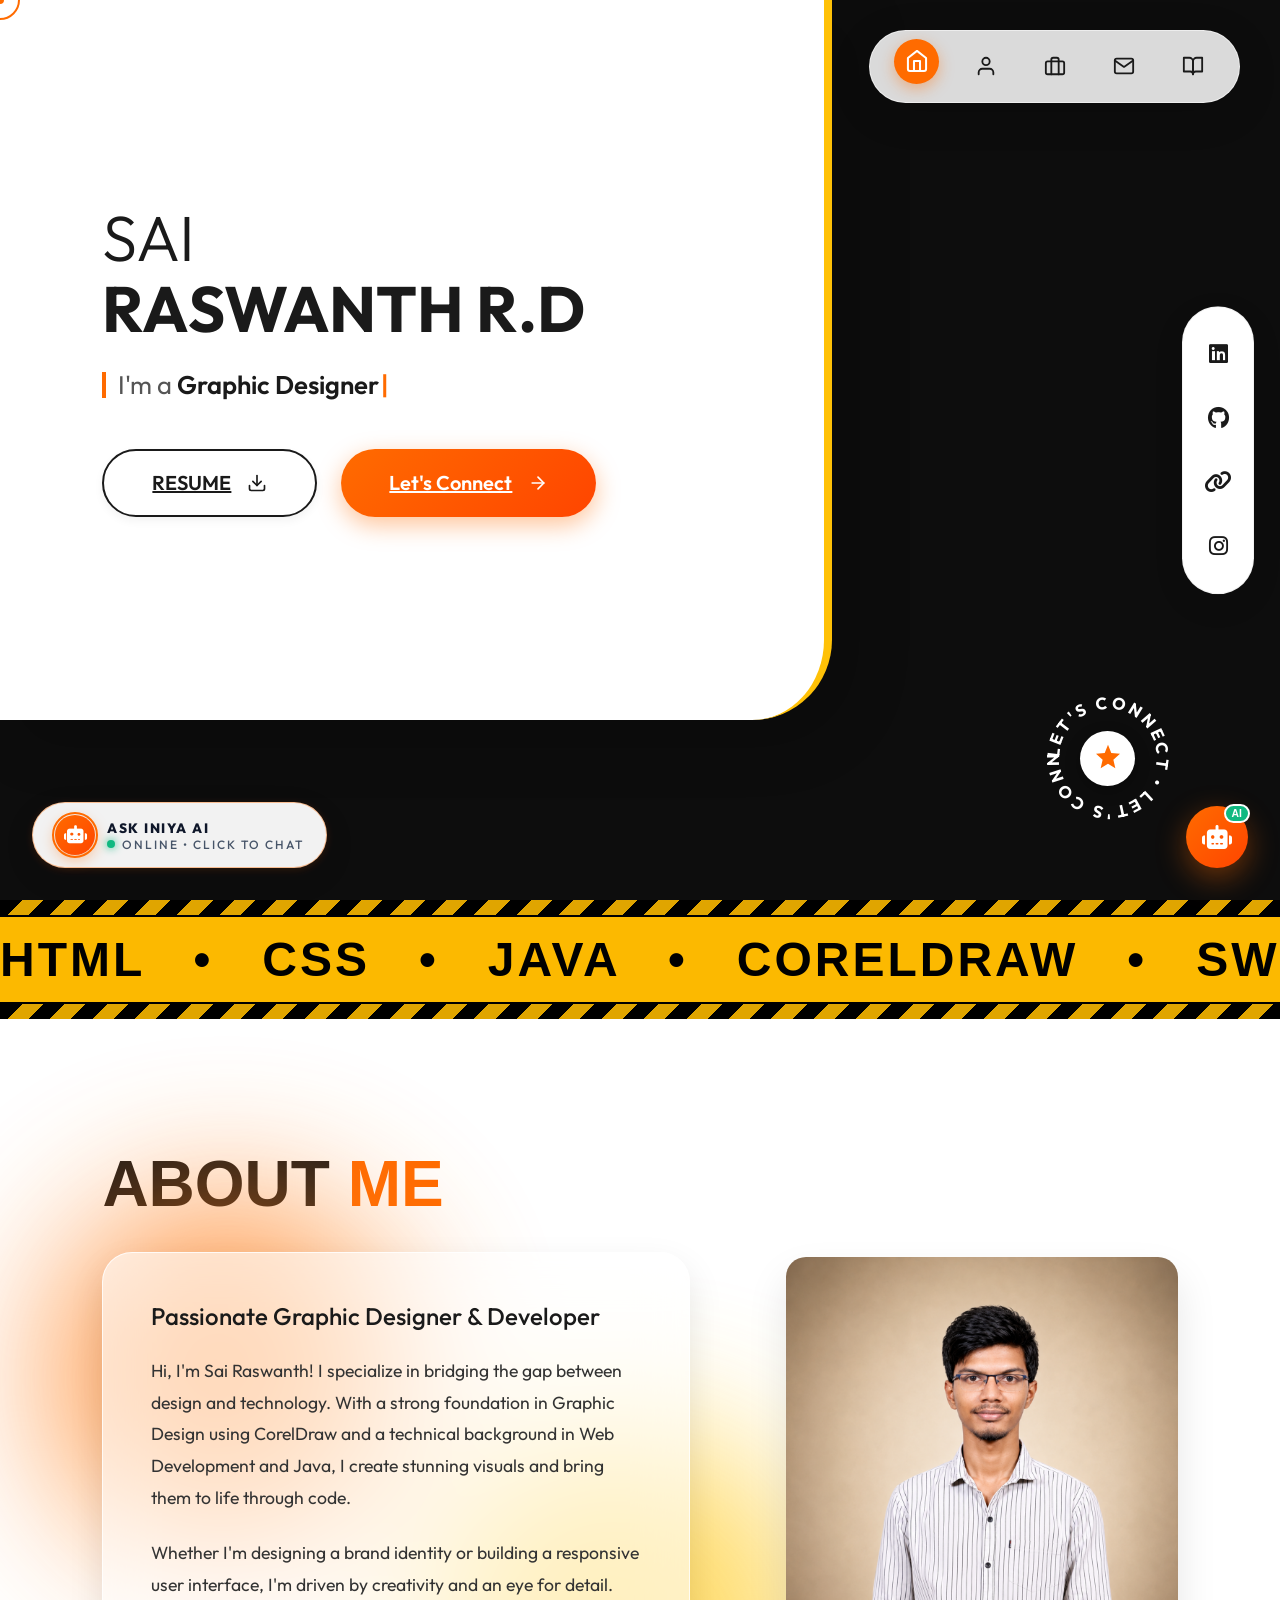
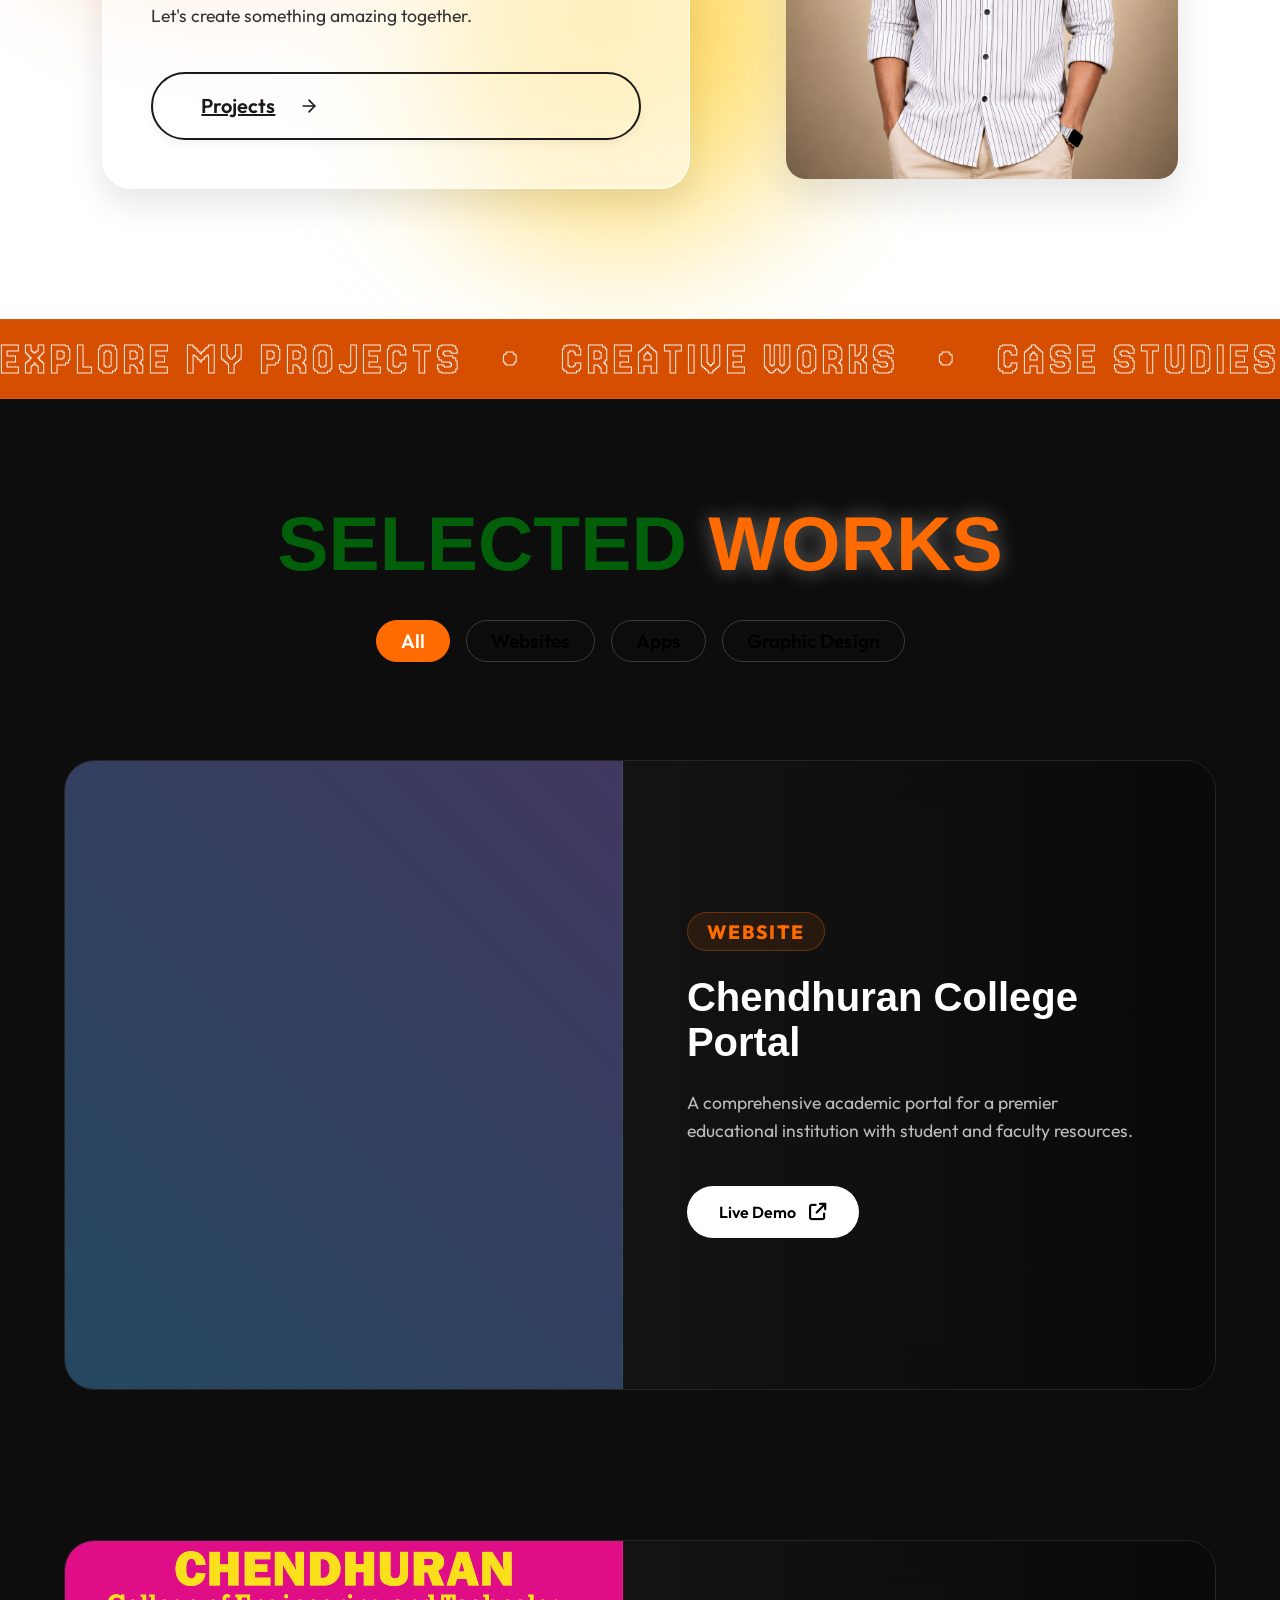
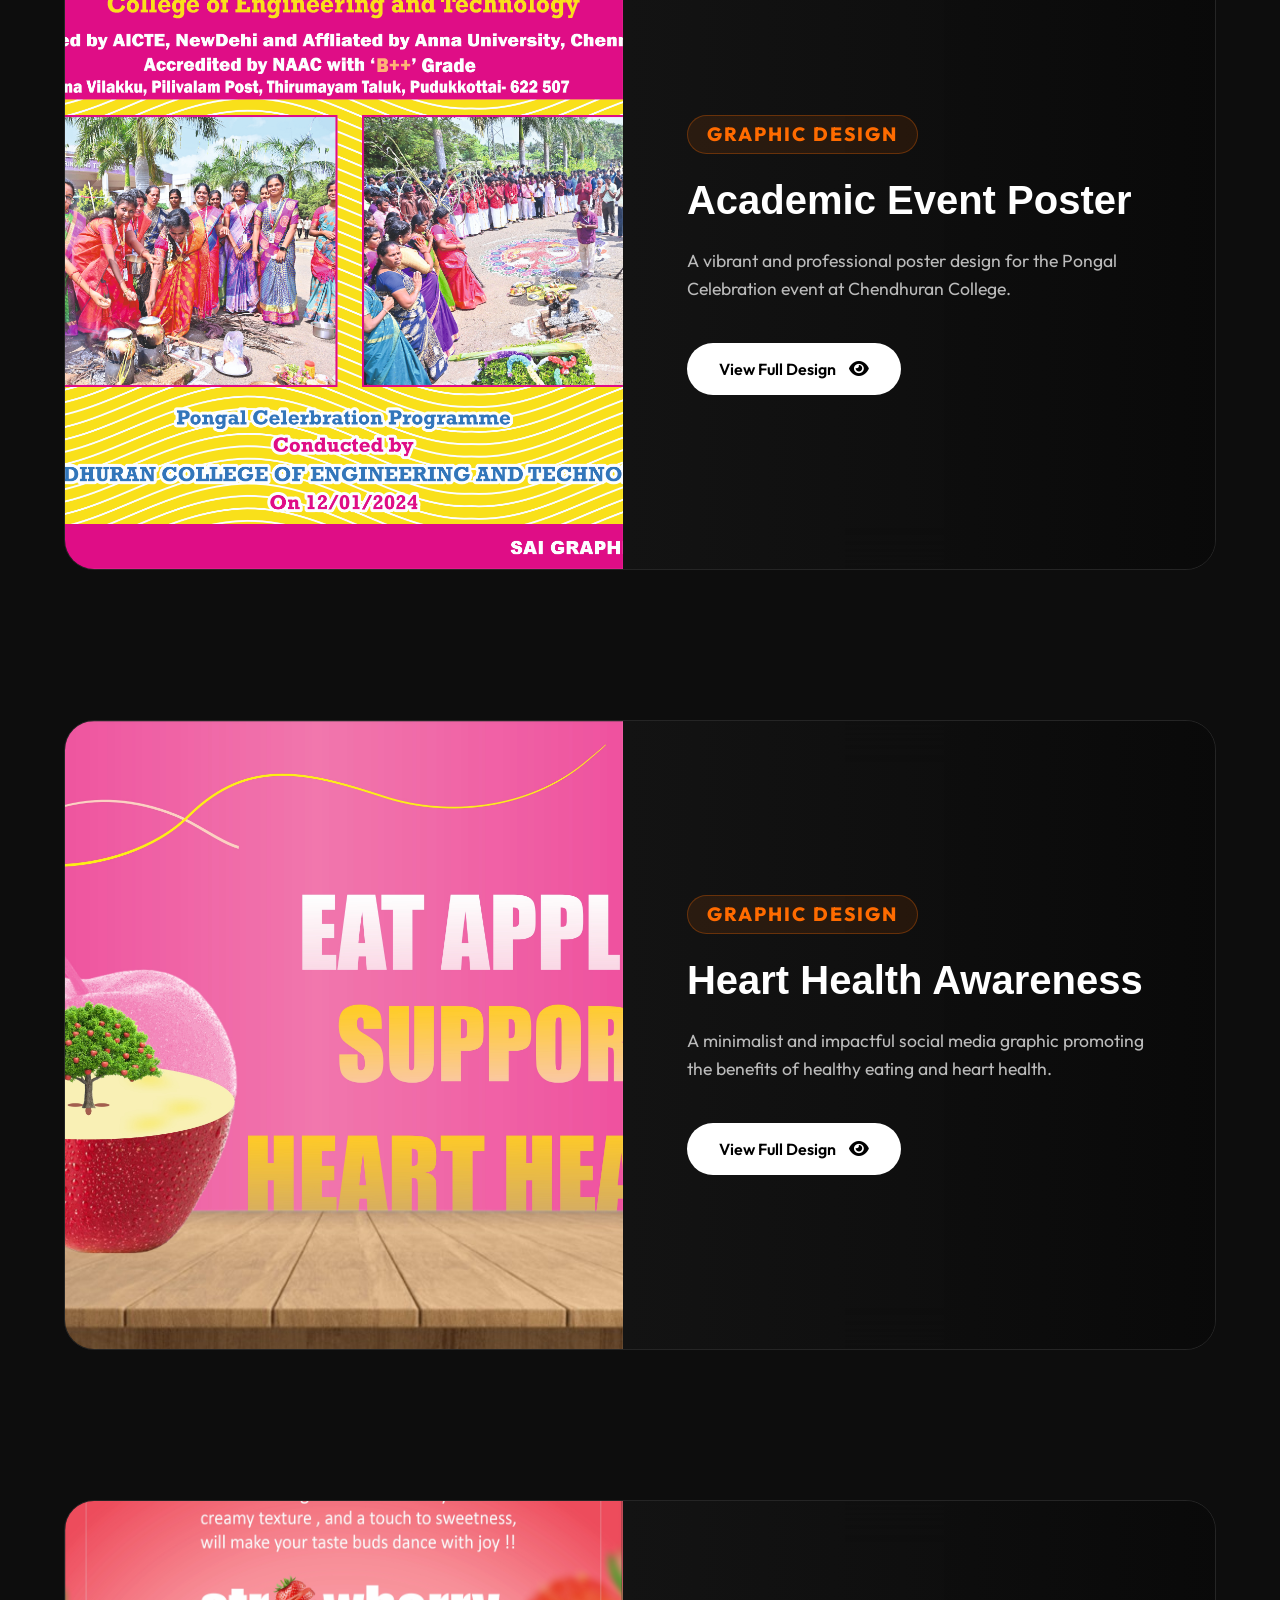
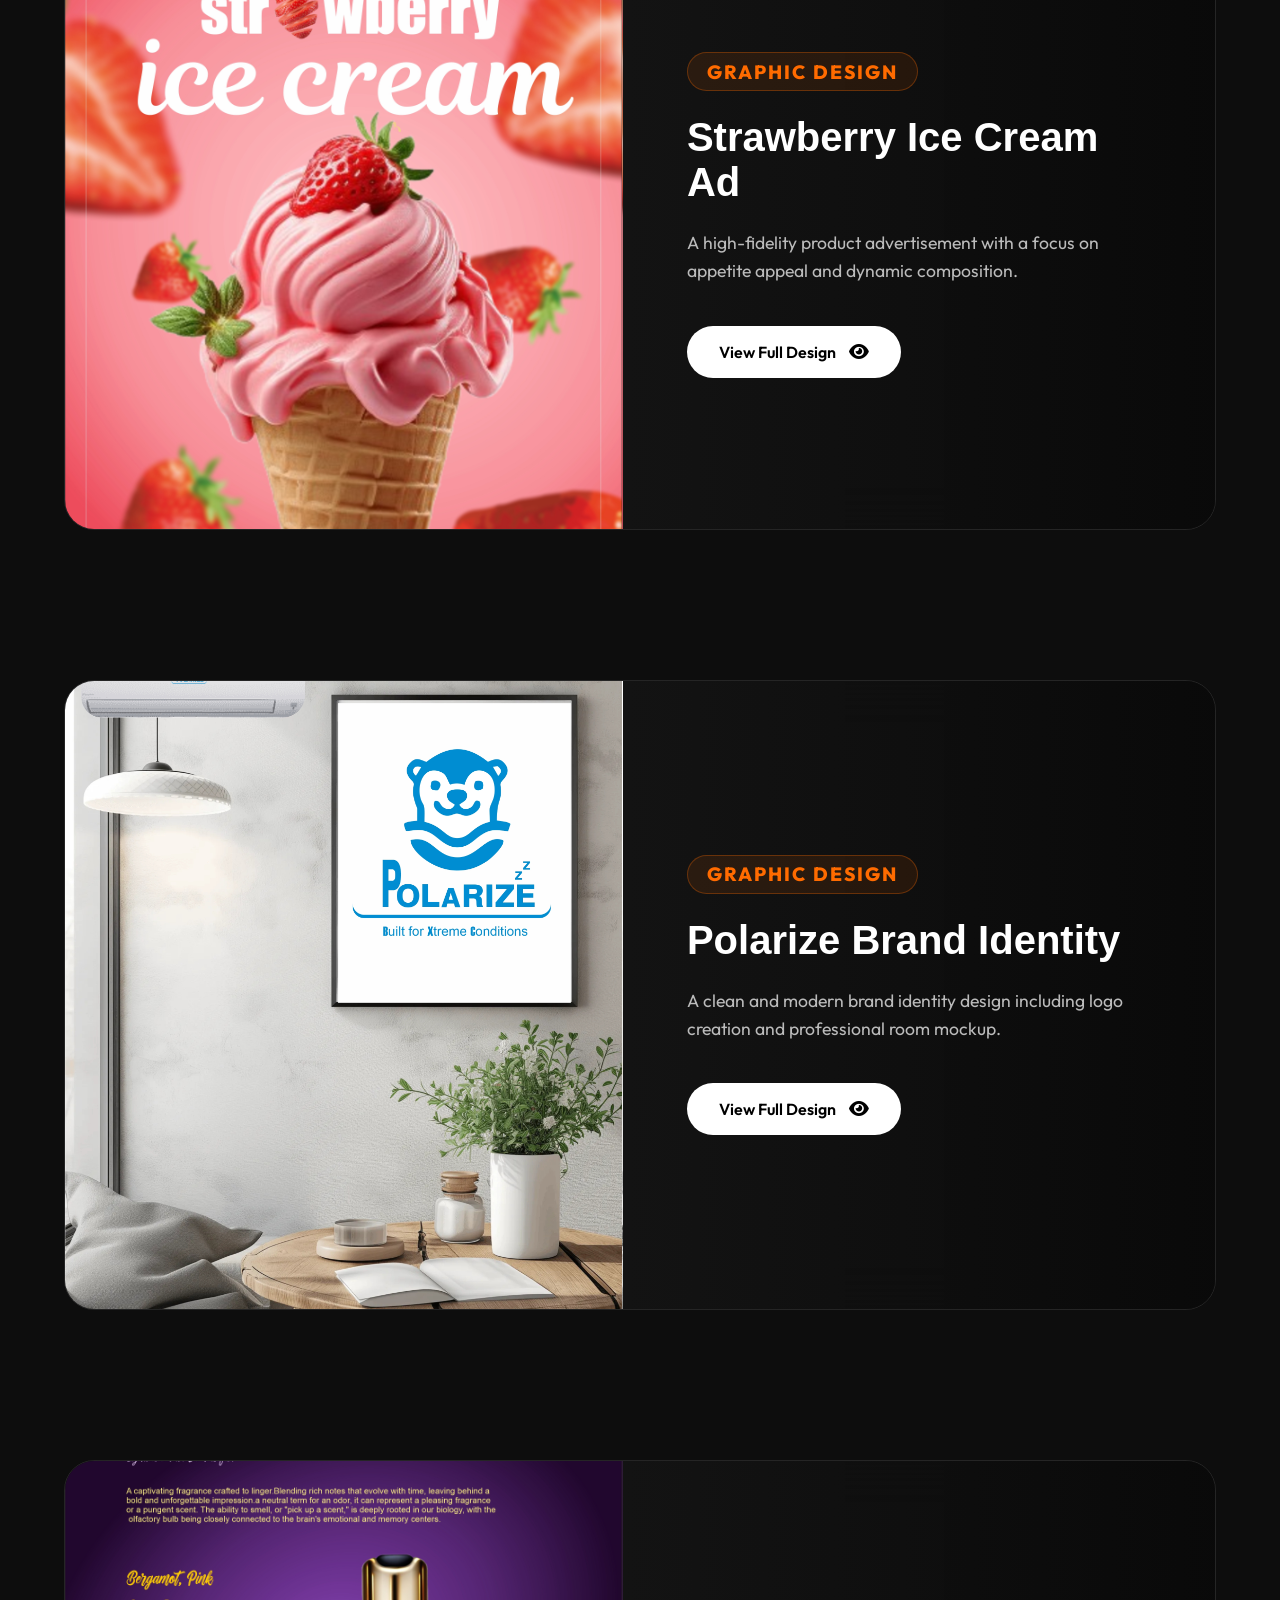
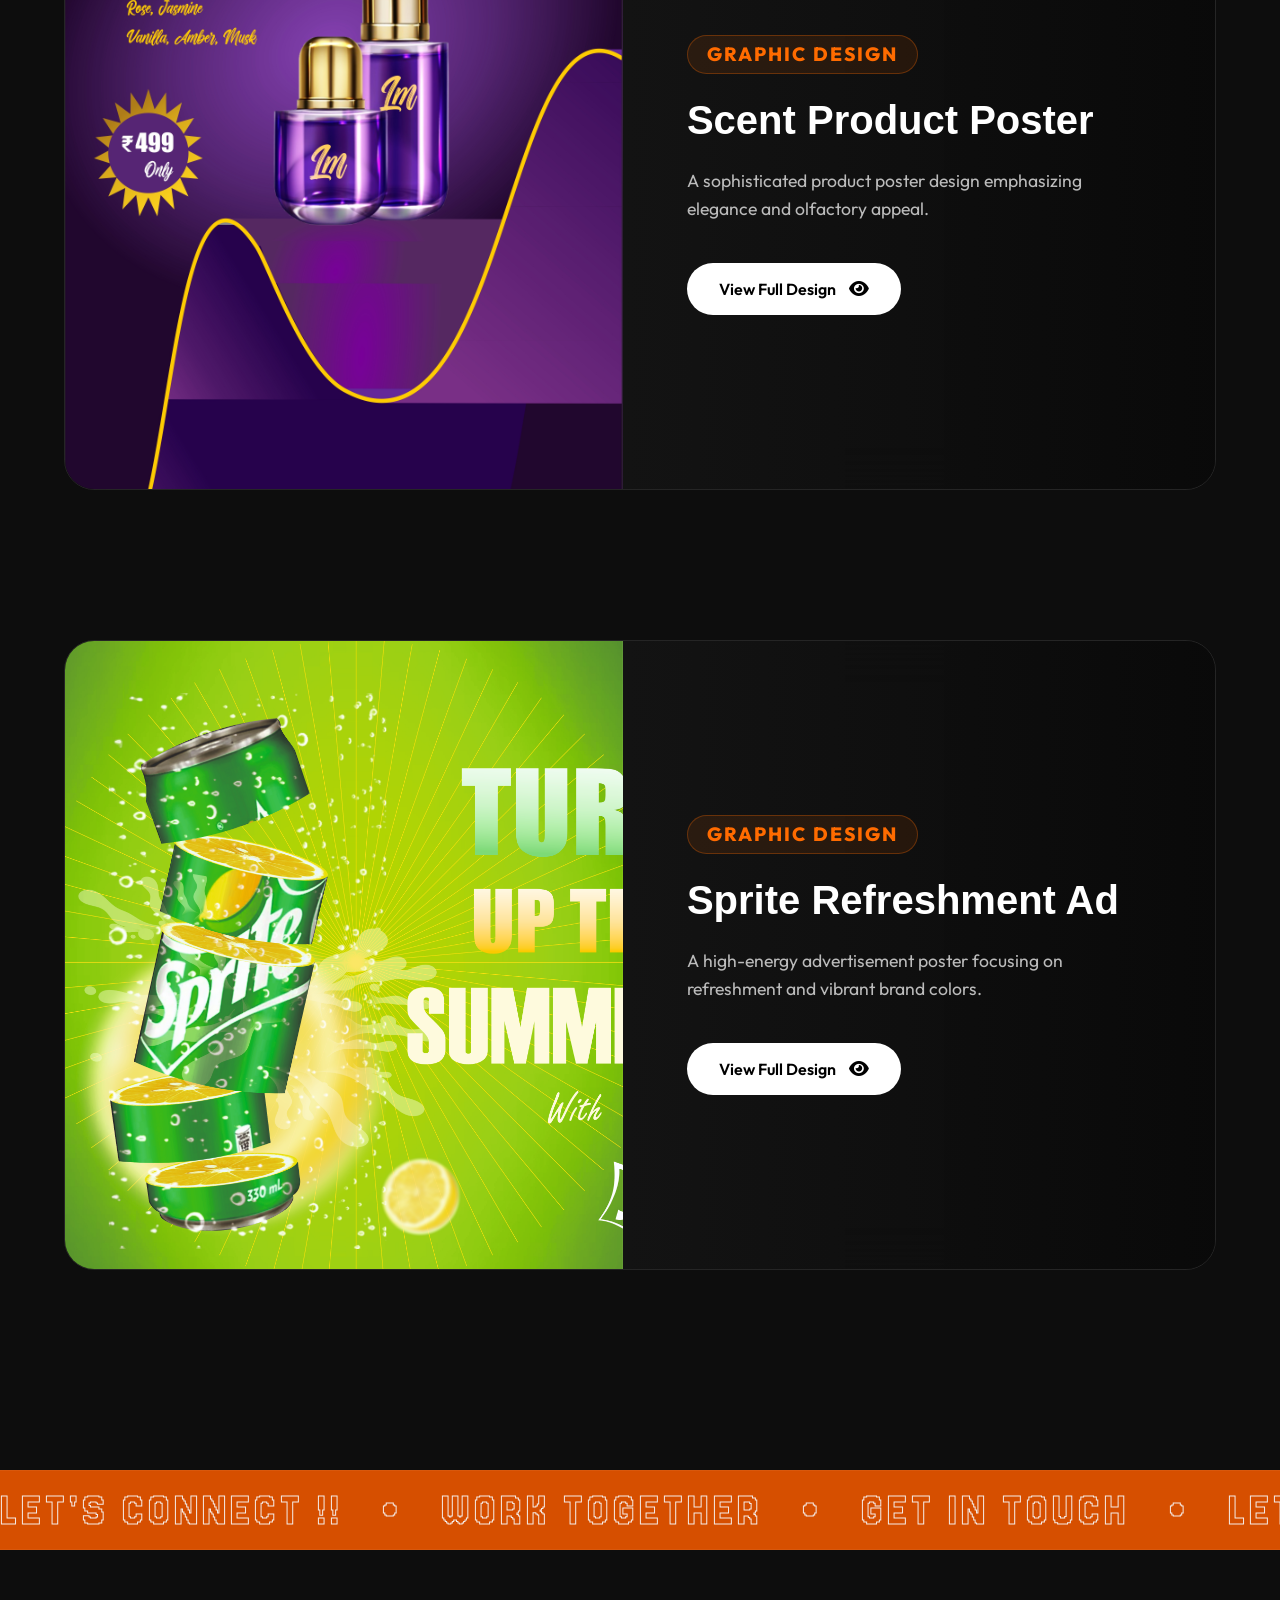
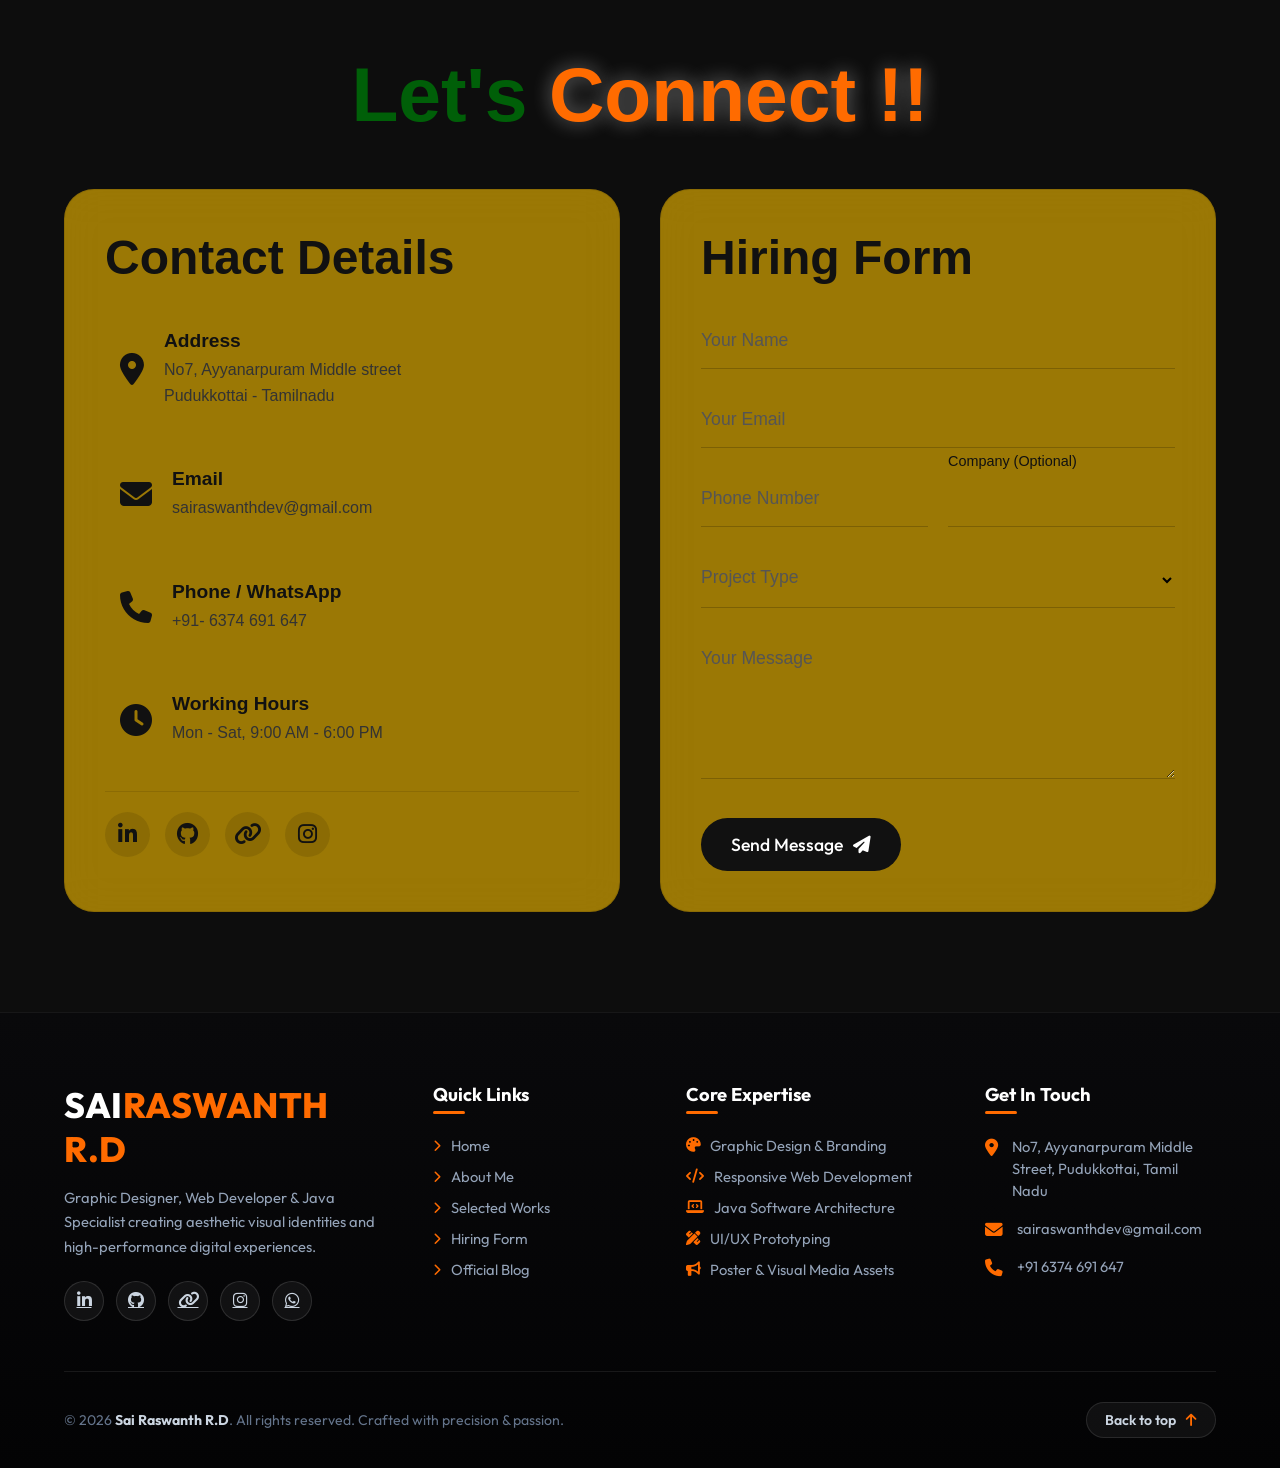
<file: index.html>
<!DOCTYPE html>
<html lang="en">

<head>
    <!-- Google tag (gtag.js) -->
<script async src="https://www.googletagmanager.com/gtag/js?id=G-VPBEC1N90C"></script>
<script>
  window.dataLayer = window.dataLayer || [];
  function gtag(){dataLayer.push(arguments);}
  gtag('js', new Date());

  gtag('config', 'G-VPBEC1N90C');
</script>
    <script async src="https://pagead2.googlesyndication.com/pagead/js/adsbygoogle.js?client=ca-pub-9158200020769056"
     crossorigin="anonymous"></script>
    <meta name="google-adsense-account" content="ca-pub-9158200020769056">
    <meta charset="UTF-8">
    <meta name="viewport" content="width=device-width, initial-scale=1.0">
    <title>Sai Raswanth R.D Portfolio</title>
    <meta name="title" content="Sai Raswanth R.D | Graphic Designer & Web Developer">
    <meta name="description"
        content="Official portfolio of Sai Raswanth R.D, a professional Graphic Designer, Web Developer, and Java expert creating stunning visual identities, seamless UI/UX, and robust digital solutions.">
    <meta name="keywords"
        content="Sai Raswanth R.D, Sai Raswanth, Graphic Designer, Web Developer Sai Raswanth, UI/UX Designer, Java Developer, Creative Portfolio, Logo Designer, Web Design">
    <meta name="author" content="Sai Raswanth R.D">
    <meta name="robots" content="index, follow">
    <meta property="og:type" content="website">
    <meta property="og:url" content="https://sairaswanth.com/">
    <meta property="og:title" content="Sai Raswanth R.D | Graphic Designer & Web Developer">
    <meta property="og:description"
        content="Official portfolio of Sai Raswanth R.D, a professional Graphic Designer, Web Developer, and Java expert. Explore my creative works.">
    <meta property="og:image" content="https://sairaswanth.com/preview-image.jpg">
    <meta property="twitter:card" content="summary_large_image">
    <meta property="twitter:url" content="https://sairaswanth.com/">
    <meta property="twitter:title" content="Sai Raswanth R.D | Creative Portfolio">
    <meta property="twitter:description"
        content="Explore the official portfolio of Sai Raswanth R.D, expert in Graphic Design, Web Dev, and Java.">
    <meta property="twitter:image" content="https://sairaswanth.com/preview-image.jpg">
    <script type="application/ld+json">
    {
      "@context": "https://schema.org",
      "@type": "Person",
      "name": "Sai Raswanth R.D",
      "alternateName": ["Sai Raswanth", "Raswanth RD"],
      "url": "https://sairaswanth.com/",
      "jobTitle": ["Graphic Designer", "Web Developer", "Java Developer"],
      "description": "Sai Raswanth R.D is a professional Graphic Designer and Web Developer specializing in brand identity, UI/UX, and creative visual solutions.",
      "knowsAbout": ["Graphic Design", "Web Development", "Java", "UI/UX Design", "Video Editing", "Social Media Posts"],
      "sameAs": [
        "https://www.linkedin.com/in/sai-raswanth",
        "https://github.com/sairaswanth"
      ]
    }
    </script>

    <link rel="preconnect" href="https://fonts.googleapis.com">
    <link rel="preconnect" href="https://fonts.gstatic.com" crossorigin>
    <link rel="preconnect" href="https://cdnjs.cloudflare.com">
    <link rel="preconnect" href="https://unpkg.com">
    <link rel="stylesheet" href="style.css">
    <link href="https://fonts.googleapis.com/css2?family=Jersey+20&family=Outfit:wght@300;400;500;700;800&display=swap"
        rel="stylesheet">
    <link rel="stylesheet" href="https://cdnjs.cloudflare.com/ajax/libs/font-awesome/6.4.0/css/all.min.css">
    <link href="https://unpkg.com/aos@2.3.1/dist/aos.css" rel="stylesheet">
</head>

<body>
    <div id="preloader">
        <div class="curtain curtain-left"></div>
        <div class="curtain curtain-right"></div>
        <div class="preloader-content">
            <div class="preloader-text line-1" data-text="Sai raswanth R.D">Sai raswanth R.D</div>
            <div class="preloader-text line-2" data-text="welcomes you">welcomes you</div>
        </div>
    </div>
    <div class="cursor-dot" data-cursor-dot></div>
    <div class="cursor-outline" data-cursor-outline></div>

    <main id="home" class="hero">
        <nav class="floating-nav">
            <div class="menu-toggle">
                <i class="fa-solid fa-bars"></i>
            </div>
            <ul class="nav-links">
                <li class="active">
                    <a href="#home" aria-label="Home" title="Home">
                        <svg viewBox="0 0 24 24" fill="none" stroke="currentColor" stroke-width="2"
                            stroke-linecap="round" stroke-linejoin="round">
                            <path d="M3 9l9-7 9 7v11a2 2 0 0 1-2 2H5a2 2 0 0 1-2-2z"></path>
                            <polyline points="9 22 9 12 15 12 15 22"></polyline>
                        </svg>
                    </a>
                </li>
                <li>
                    <a href="#about" aria-label="About" title="About">
                        <svg viewBox="0 0 24 24" fill="none" stroke="currentColor" stroke-width="2"
                            stroke-linecap="round" stroke-linejoin="round">
                            <path d="M20 21v-2a4 4 0 0 0-4-4H8a4 4 0 0 0-4 4v2"></path>
                            <circle cx="12" cy="7" r="4"></circle>
                        </svg>
                    </a>
                </li>
                <li>
                    <a href="#projects" aria-label="Portfolio" title="Portfolio">
                        <svg viewBox="0 0 24 24" fill="none" stroke="currentColor" stroke-width="2"
                            stroke-linecap="round" stroke-linejoin="round">
                            <rect x="2" y="7" width="20" height="14" rx="2" ry="2"></rect>
                            <path d="M16 21V5a2 2 0 0 0-2-2h-4a2 2 0 0 0-2 2v16"></path>
                        </svg>
                    </a>
                </li>
                <li>
                    <a href="#connect" aria-label="Contact" title="Contact">
                        <svg viewBox="0 0 24 24" fill="none" stroke="currentColor" stroke-width="2"
                            stroke-linecap="round" stroke-linejoin="round">
                            <path d="M4 4h16c1.1 0 2 .9 2 2v12c0 1.1-.9 2-2 2H4c-1.1 0-2-.9-2-2V6c0-1.1.9-2 2-2z">
                            </path>
                            <polyline points="22,6 12,13 2,6"></polyline>
                        </svg>
                    </a>
                </li>
                <li>
                    <a href="https://sair2005.blogspot.com" target="_blank" aria-label="Blog" title="Blog">
                        <svg viewBox="0 0 24 24" fill="none" stroke="currentColor" stroke-width="2"
                            stroke-linecap="round" stroke-linejoin="round">
                            <path d="M2 3h6a4 4 0 0 1 4 4v14a3 3 0 0 0-3-3H2z"></path>
                            <path d="M22 3h-6a4 4 0 0 0-4 4v14a3 3 0 0 1 3-3h7z"></path>
                        </svg>
                    </a>
                </li>
            </ul>
        </nav>
        <aside class="social-sidebar">
            <div class="social-toggle">
                <i class="fa-solid fa-share-nodes"></i>
            </div>
            <div class="social-links-container">
                <a href="https://www.linkedin.com/in/sairaswanth2005/" target="_blank" class="social-icon"
                    aria-label="LinkedIn" title="LinkedIn">
                    <i class="fa-brands fa-linkedin"></i>
                </a>
                <a href="https://github.com/sair2005" target="_blank" class="social-icon" aria-label="GitHub"
                    title="GitHub">
                    <i class="fa-brands fa-github"></i>
                </a>
                <a href="https://topmate.io/sai_raswanth_rd" target="_blank" class="social-icon" aria-label="Topmate"
                    title="Topmate">
                    <i class="fa-solid fa-link"></i>
                </a>
                <a href="https://www.instagram.com/mr_sai_2005/" target="_blank" class="social-icon"
                    aria-label="Instagram" title="Instagram">
                    <i class="fa-brands fa-instagram"></i>
                </a>
            </div>
        </aside>
        <div class="video-wrapper">

            <video class="bg-video" autoplay loop muted playsinline preload="metadata">
                <source src="bg-video.mp4" type="video/mp4">
            </video>
        </div>
        <div class="info-card" data-aos="fade-right">
            <div class="info-content">
                <h1 class="title">
                    <span class="first-name">SAI</span><br>
                    <span class="last-name">RASWANTH R.D</span>
                </h1>
                <p class="subtitle">I'm a <span class="typing-text">Graphic Designer</span></p>
                <div class="action-buttons">
                    <a href="resume/resume.pdf" target="_blank" class="btn btn-primary" id="btn-resume">
                        <span class="btn-text">RESUME</span>
                        <span class="btn-icon">
                            <svg width="20" height="20" viewBox="0 0 24 24" fill="none" stroke="currentColor"
                                stroke-width="2" stroke-linecap="round" stroke-linejoin="round">
                                <path d="M21 15v4a2 2 0 0 1-2 2H5a2 2 0 0 1-2-2v-4"></path>
                                <polyline points="7 10 12 15 17 10"></polyline>
                                <line x1="12" y1="15" x2="12" y2="3"></line>
                            </svg>
                        </span>
                    </a>
                    <a href="#connect" class="btn btn-secondary" id="btn-connect">
                        <span class="btn-text">Let's Connect</span>
                        <span class="btn-icon">
                            <svg width="20" height="20" viewBox="0 0 24 24" fill="none" stroke="currentColor"
                                stroke-width="2" stroke-linecap="round" stroke-linejoin="round">
                                <line x1="5" y1="12" x2="19" y2="12"></line>
                                <polyline points="12 5 19 12 12 19"></polyline>
                            </svg>
                        </span>
                    </a>
                </div>
            </div>
        </div>
        <div class="spinning-badge" data-aos="zoom-in" data-aos-delay="200">
            <svg class="badge-text-svg" viewBox="0 0 100 100">
                <defs>
                    <path id="circlePath" d="M 50, 50 m -35, 0 a 35,35 0 1,1 70,0 a 35,35 0 1,1 -70,0" />
                </defs>
                <text font-size="12" font-weight="500" letter-spacing="2">
                    <textPath xlink:href="#circlePath" startOffset="0%">
                        LET'S CONNECT • LET'S CONNECT •
                    </textPath>
                </text>
            </svg>
            <div class="badge-star">
                <svg width="32" height="32" viewBox="0 0 24 24" fill="none" xmlns="http://www.w3.org/2000/svg">
                    <path
                        d="M12 2L14.47 8.16L21 8.84L16.03 13.25L17.5 19.68L12 16.32L6.5 19.68L7.97 13.25L3 8.84L9.53 8.16L12 2Z"
                        fill="#FF6B00" />
                </svg>
            </div>
        </div>
        <div class="chatbot-teaser" data-aos="fade-right" data-aos-delay="400" id="iniyaTeaserBtn" role="button"
            tabindex="0" title="Click to chat with INIYA AI">
            <div class="chatbot-icon">
                <i class="fa-solid fa-robot"></i>
                <span class="pulse-ring"></span>
            </div>
            <div class="chatbot-text">
                <span class="chatbot-title">ASK INIYA AI</span>
                <span class="chatbot-status active-status"><span class="pulse-dot"></span>Online • Click to Chat</span>
            </div>
        </div>
    </main>
    <section class="tape-section">
        <div class="tape tape-1">
            <div class="tape-content">
                <span>HTML &nbsp;&nbsp;•&nbsp;&nbsp; CSS &nbsp;&nbsp;•&nbsp;&nbsp; JAVA &nbsp;&nbsp;•&nbsp;&nbsp;
                    CORELDRAW &nbsp;&nbsp;•&nbsp;&nbsp; SWING &nbsp;&nbsp;•&nbsp;&nbsp; HTML &nbsp;&nbsp;•&nbsp;&nbsp;
                    CSS &nbsp;&nbsp;•&nbsp;&nbsp; JAVA &nbsp;&nbsp;•&nbsp;&nbsp; CORELDRAW &nbsp;&nbsp;•&nbsp;&nbsp;
                    SWING &nbsp;&nbsp;•&nbsp;&nbsp; </span>
                <span>HTML &nbsp;&nbsp;•&nbsp;&nbsp; CSS &nbsp;&nbsp;•&nbsp;&nbsp; JAVA &nbsp;&nbsp;•&nbsp;&nbsp;
                    CORELDRAW &nbsp;&nbsp;•&nbsp;&nbsp; SWING &nbsp;&nbsp;•&nbsp;&nbsp; HTML &nbsp;&nbsp;•&nbsp;&nbsp;
                    CSS &nbsp;&nbsp;•&nbsp;&nbsp; JAVA &nbsp;&nbsp;•&nbsp;&nbsp; CORELDRAW &nbsp;&nbsp;•&nbsp;&nbsp;
                    SWING &nbsp;&nbsp;•&nbsp;&nbsp; </span>
            </div>
        </div>
    </section>
    <section id="about" class="about-section">

        <h2 class="about-heading-top" data-aos="fade-up">ABOUT <span class="highlight">ME</span></h2>

        <div class="about-container">
            <div class="blob blob-1"></div>
            <div class="blob blob-2"></div>
            <div class="about-content glass-card" data-aos="fade-right">
                <h3 class="about-subheading">Passionate Graphic Designer & Developer</h3>
                <p class="about-text">
                    Hi, I'm Sai Raswanth! I specialize in bridging the gap between design and technology. With a strong
                    foundation in Graphic Design using CorelDraw and a technical background in Web Development and Java,
                    I create stunning visuals and bring them to life through code.
                </p>
                <p class="about-text">
                    Whether I'm designing a brand identity or building a responsive user interface, I'm driven by
                    creativity and an eye for detail. Let's create something amazing together.
                </p>
                <div class="about-actions">
                    <a href="#projects" class="btn btn-primary" aria-label="View Projects">
                        Projects
                        <svg viewBox="0 0 24 24" fill="none" stroke="currentColor" stroke-width="2"
                            stroke-linecap="round" stroke-linejoin="round"
                            style="margin-left: 8px; width: 20px; height: 20px;">
                            <line x1="5" y1="12" x2="19" y2="12"></line>
                            <polyline points="12 5 19 12 12 19"></polyline>
                        </svg>
                    </a>
                </div>
            </div>
            <div class="about-right-col" data-aos="fade-left" data-aos-delay="200">
                <div class="about-image-wrapper">
                    <img src="profiles.png" alt="Sai Raswanth Profile" class="about-profile-img" loading="lazy"
                        decoding="async">
                </div>
            </div>
        </div>
    </section>
    <div class="project-marquee-container">
        <div class="project-separator" onclick="window.location.hash='#projects'">
            <div class="separator-text">
                <span>EXPLORE MY PROJECTS &nbsp;&nbsp;•&nbsp;&nbsp; CREATIVE WORKS &nbsp;&nbsp;•&nbsp;&nbsp; CASE
                    STUDIES &nbsp;&nbsp;•&nbsp;&nbsp; EXPLORE MY PROJECTS &nbsp;&nbsp;•&nbsp;&nbsp; CREATIVE WORKS
                    &nbsp;&nbsp;•&nbsp;&nbsp; CASE STUDIES &nbsp;&nbsp;•&nbsp;&nbsp; </span>
                <span>EXPLORE MY PROJECTS &nbsp;&nbsp;•&nbsp;&nbsp; CREATIVE WORKS &nbsp;&nbsp;•&nbsp;&nbsp; CASE
                    STUDIES &nbsp;&nbsp;•&nbsp;&nbsp; EXPLORE MY PROJECTS &nbsp;&nbsp;•&nbsp;&nbsp; CREATIVE WORKS
                    &nbsp;&nbsp;•&nbsp;&nbsp; CASE STUDIES &nbsp;&nbsp;•&nbsp;&nbsp; </span>
            </div>
        </div>
    </div>
    <section id="projects" class="projects-section">
        <h2 class="projects-section-title" data-aos="fade-up">SELECTED <span class="highlight">WORKS</span></h2>

        <div class="project-filters" data-aos="fade-up">
            <button class="filter-btn active" data-filter="all">All</button>
            <button class="filter-btn" data-filter="website">Websites</button>
            <button class="filter-btn" data-filter="apps">Apps</button>
            <button class="filter-btn" data-filter="graphic">Graphic Design</button>
        </div>

        <div class="projects-grid">
            <div class="project-card glass-card tilt-effect" data-aos="fade-up" data-category="website">
                <div class="project-img"
                    style="background: linear-gradient(45deg, rgba(43, 88, 118, 0.8), rgba(78, 67, 118, 0.8)), url('https://s.wordpress.com/mshots/v1/https%3A%2F%2Fchendhuran.ac.in%2F?w=800'); background-size: cover; background-position: top; background-blend-mode: overlay;">
                </div>
                <div class="project-info">
                    <span class="project-category">Website</span>
                    <h3>Chendhuran College Portal</h3>
                    <p>A comprehensive academic portal for a premier educational institution with student and faculty
                        resources.</p>
                    <div class="project-links">
                        <a href="https://chendhuran.ac.in/" target="_blank" class="project-link demo-link">Live Demo <i
                                class="fa-solid fa-external-link"></i></a>
                    </div>
                </div>
            </div>

            <div class="project-card glass-card tilt-effect" data-aos="fade-up" data-category="graphic">
                <div class="project-img"
                    style="background-image: url('projects/portfolio-3.jpg'); background-size: cover;"></div>
                <div class="project-info">
                    <span class="project-category">Graphic Design</span>
                    <h3>Academic Event Poster</h3>
                    <p>A vibrant and professional poster design for the Pongal Celebration event at Chendhuran College.
                    </p>
                    <div class="project-links">
                        <a href="projects/portfolio-3.jpg" target="_blank" class="project-link demo-link">View Full
                            Design <i class="fa-solid fa-eye"></i></a>
                    </div>
                </div>
            </div>
            <div class="project-card glass-card tilt-effect" data-aos="fade-up" data-category="graphic">
                <div class="project-img"
                    style="background-image: url('projects/Apple Transparent -1.jpg'); background-size: cover;"></div>
                <div class="project-info">
                    <span class="project-category">Graphic Design</span>
                    <h3>Heart Health Awareness</h3>
                    <p>A minimalist and impactful social media graphic promoting the benefits of healthy eating and
                        heart health.</p>
                    <div class="project-links">
                        <a href="projects/Apple Transparent -1.jpg" target="_blank" class="project-link demo-link">View
                            Full Design <i class="fa-solid fa-eye"></i></a>
                    </div>
                </div>
            </div>
            <div class="project-card glass-card tilt-effect" data-aos="fade-up" data-category="graphic">
                <div class="project-img"
                    style="background-image: url('projects/ICE CREAM RGB.jpg'); background-size: cover;"></div>
                <div class="project-info">
                    <span class="project-category">Graphic Design</span>
                    <h3>Strawberry Ice Cream Ad</h3>
                    <p>A high-fidelity product advertisement with a focus on appetite appeal and dynamic composition.
                    </p>
                    <div class="project-links">
                        <a href="projects/ICE CREAM RGB.jpg" target="_blank" class="project-link demo-link">View Full
                            Design <i class="fa-solid fa-eye"></i></a>
                    </div>
                </div>
            </div>

            <div class="project-card glass-card tilt-effect" data-aos="fade-up" data-category="graphic">
                <div class="project-img"
                    style="background-image: url('projects/AC logo Polarize.jpg'); background-size: cover;"></div>
                <div class="project-info">
                    <span class="project-category">Graphic Design</span>
                    <h3>Polarize Brand Identity</h3>
                    <p>A clean and modern brand identity design including logo creation and professional room mockup.
                    </p>
                    <div class="project-links">
                        <a href="projects/AC logo Polarize.jpg" target="_blank" class="project-link demo-link">View Full
                            Design <i class="fa-solid fa-eye"></i></a>
                    </div>
                </div>
            </div>
            <div class="project-card glass-card tilt-effect" data-aos="fade-up" data-category="graphic">
                <div class="project-img"
                    style="background-image: url('projects/Scent Poster.jpg'); background-size: cover;"></div>
                <div class="project-info">
                    <span class="project-category">Graphic Design</span>
                    <h3>Scent Product Poster</h3>
                    <p>A sophisticated product poster design emphasizing elegance and olfactory appeal.</p>
                    <div class="project-links">
                        <a href="projects/Scent Poster.jpg" target="_blank" class="project-link demo-link">View Full
                            Design <i class="fa-solid fa-eye"></i></a>
                    </div>
                </div>
            </div>
            <div class="project-card glass-card tilt-effect" data-aos="fade-up" data-category="graphic">
                <div class="project-img"
                    style="background-image: url('projects/Sprite AD Poster CYMK.jpg'); background-size: cover;"></div>
                <div class="project-info">
                    <span class="project-category">Graphic Design</span>
                    <h3>Sprite Refreshment Ad</h3>
                    <p>A high-energy advertisement poster focusing on refreshment and vibrant brand colors.</p>
                    <div class="project-links">
                        <a href="projects/Sprite AD Poster CYMK.jpg" target="_blank" class="project-link demo-link">View
                            Full Design <i class="fa-solid fa-eye"></i></a>
                    </div>
                </div>
            </div>
        </div>
    </section>
    <div class="project-marquee-container">
        <div class="project-separator" onclick="window.location.hash='#connect'">
            <div class="separator-text">
                <span>LET'S CONNECT !! &nbsp;&nbsp;•&nbsp;&nbsp; WORK TOGETHER &nbsp;&nbsp;•&nbsp;&nbsp; GET IN TOUCH
                    &nbsp;&nbsp;•&nbsp;&nbsp; LET'S CONNECT !! &nbsp;&nbsp;•&nbsp;&nbsp; WORK TOGETHER
                    &nbsp;&nbsp;•&nbsp;&nbsp; GET IN TOUCH &nbsp;&nbsp;•&nbsp;&nbsp; </span>
                <span>LET'S CONNECT !! &nbsp;&nbsp;•&nbsp;&nbsp; WORK TOGETHER &nbsp;&nbsp;•&nbsp;&nbsp; GET IN TOUCH
                    &nbsp;&nbsp;•&nbsp;&nbsp; LET'S CONNECT !! &nbsp;&nbsp;•&nbsp;&nbsp; WORK TOGETHER
                    &nbsp;&nbsp;•&nbsp;&nbsp; GET IN TOUCH &nbsp;&nbsp;•&nbsp;&nbsp; </span>
            </div>
        </div>
    </div>
    <section id="connect" class="connect-section">
        <h2 class="section-title projects-section-title">Let's <span class="highlight">Connect !!</span></h2>

        <div class="connect-grid">
            <div class="contact-details glass-card" data-aos="fade-right">
                <h3>Contact Details</h3>
                <div class="info-item">
                    <i class="fa-solid fa-location-dot"></i>
                    <div>
                        <h4>Address</h4>
                        <p>No7, Ayyanarpuram Middle street<br>Pudukkottai - Tamilnadu</p>
                    </div>
                </div>
                <div class="info-item">
                    <i class="fa-solid fa-envelope"></i>
                    <div>
                        <h4>Email</h4>
                        <p>sairaswanthdev@gmail.com</p>
                    </div>
                </div>
                <div class="info-item">
                    <i class="fa-solid fa-phone"></i>
                    <div>
                        <h4>Phone / WhatsApp</h4>
                        <p>+91- 6374 691 647</p>
                    </div>
                </div>
                <div class="info-item">
                    <i class="fa-solid fa-clock"></i>
                    <div>
                        <h4>Working Hours</h4>
                        <p>Mon - Sat, 9:00 AM - 6:00 PM</p>
                    </div>
                </div>
                <div class="contact-social-links">
                    <a href="https://www.linkedin.com/in/sai-raswanth-r-d-b94998319" target="_blank"
                        class="social-icon"><i class="fa-brands fa-linkedin-in"></i></a>
                    <a href="https://github.com/mr-sai2005" target="_blank" class="social-icon"><i
                            class="fa-brands fa-github"></i></a>
                    <a href="https://topmate.io/sai_raswanth_r_d" target="_blank" class="social-icon"><i
                            class="fa-solid fa-link"></i></a>
                    <a href="https://www.instagram.com/mr_sai_2005/" target="_blank" class="social-icon"><i
                            class="fa-brands fa-instagram"></i></a>
                </div>
            </div>
            <div class="contact-container glass-card" data-aos="fade-left" data-aos-delay="200">
                <h3>Hiring Form</h3>
                <form action="https://api.web3forms.com/submit" method="POST" class="contact-form">
                    <input type="hidden" name="access_key" value="a7187997-9c66-4a8d-b96e-40289cee5f9f">

                    <div class="input-group">
                        <input type="text" name="name" id="name" required>
                        <label for="name">Your Name</label>
                        <div class="input-border"></div>
                    </div>
                    <div class="input-group">
                        <input type="email" name="email" id="email" required>
                        <label for="email">Your Email</label>
                        <div class="input-border"></div>
                    </div>

                    <div class="form-row">
                        <div class="input-group">
                            <input type="tel" name="phone" id="phone" required>
                            <label for="phone">Phone Number</label>
                            <div class="input-border"></div>
                        </div>
                        <div class="input-group">
                            <input type="text" name="company" id="company">
                            <label for="company">Company (Optional)</label>
                            <div class="input-border"></div>
                        </div>
                    </div>
                    <div class="input-group select-group">
                        <select name="project_type" id="project_type" required>
                            <option value="" disabled selected hidden></option>
                            <option value="Graphic Design">Graphic Design</option>
                            <option value="Website">Website</option>
                            <option value="App">App</option>
                        </select>
                        <label for="project_type">Project Type</label>
                        <div class="input-border"></div>
                    </div>
                    <div class="input-group">
                        <textarea name="message" id="message" rows="5" required></textarea>
                        <label for="message">Your Message</label>
                        <div class="input-border"></div>
                    </div>

                    <button type="submit" class="submit-btn btn primary-btn">
                        <span>Send Message</span>
                        <i class="fa-solid fa-paper-plane"></i>
                    </button>
                </form>
            </div>
        </div>
    </section>
    <footer class="footer theme-projects" data-aos="fade-up">
        <div class="footer-container">
            <div class="footer-grid">
                <div class="footer-col footer-brand">
                    <div class="footer-logo">SAI<span>RASWANTH R.D</span></div>
                    <p class="footer-tagline">Graphic Designer, Web Developer & Java Specialist creating aesthetic visual identities and high-performance digital experiences.</p>
                    <div class="footer-socials">
                        <a href="https://www.linkedin.com/in/sai-raswanth-r-d-b94998319" target="_blank" class="footer-social-btn" title="LinkedIn"><i class="fa-brands fa-linkedin-in"></i></a>
                        <a href="https://github.com/mr-sai2005" target="_blank" class="footer-social-btn" title="GitHub"><i class="fa-brands fa-github"></i></a>
                        <a href="https://topmate.io/sai_raswanth_r_d" target="_blank" class="footer-social-btn" title="Topmate"><i class="fa-solid fa-link"></i></a>
                        <a href="https://www.instagram.com/mr_sai_2005/" target="_blank" class="footer-social-btn" title="Instagram"><i class="fa-brands fa-instagram"></i></a>
                        <a href="https://wa.me/916374691647" target="_blank" class="footer-social-btn" title="WhatsApp"><i class="fa-brands fa-whatsapp"></i></a>
                    </div>
                </div>

                <div class="footer-col">
                    <h4 class="footer-col-title">Quick Links</h4>
                    <ul class="footer-nav-links">
                        <li><a href="#hero"><i class="fa-solid fa-chevron-right"></i> Home</a></li>
                        <li><a href="#about"><i class="fa-solid fa-chevron-right"></i> About Me</a></li>
                        <li><a href="#projects"><i class="fa-solid fa-chevron-right"></i> Selected Works</a></li>
                        <li><a href="#connect"><i class="fa-solid fa-chevron-right"></i> Hiring Form</a></li>
                        <li><a href="https://sair2005.blogspot.com" target="_blank"><i class="fa-solid fa-chevron-right"></i> Official Blog</a></li>
                    </ul>
                </div>

                <div class="footer-col">
                    <h4 class="footer-col-title">Core Expertise</h4>
                    <ul class="footer-nav-links">
                        <li><span><i class="fa-solid fa-palette"></i> Graphic Design & Branding</span></li>
                        <li><span><i class="fa-solid fa-code"></i> Responsive Web Development</span></li>
                        <li><span><i class="fa-solid fa-laptop-code"></i> Java Software Architecture</span></li>
                        <li><span><i class="fa-solid fa-pen-ruler"></i> UI/UX Prototyping</span></li>
                        <li><span><i class="fa-solid fa-bullhorn"></i> Poster & Visual Media Assets</span></li>
                    </ul>
                </div>

                <div class="footer-col">
                    <h4 class="footer-col-title">Get In Touch</h4>
                    <div class="footer-contact-item">
                        <i class="fa-solid fa-location-dot"></i>
                        <span>No7, Ayyanarpuram Middle Street, Pudukkottai, Tamil Nadu</span>
                    </div>
                    <div class="footer-contact-item">
                        <i class="fa-solid fa-envelope"></i>
                        <a href="mailto:sairaswanthdev@gmail.com">sairaswanthdev@gmail.com</a>
                    </div>
                    <div class="footer-contact-item">
                        <i class="fa-solid fa-phone"></i>
                        <a href="tel:+916374691647">+91 6374 691 647</a>
                    </div>
                </div>
            </div>

            <div class="footer-bottom">
                <p>© 2026 <strong>Sai Raswanth R.D</strong>. All rights reserved. Crafted with precision & passion.</p>
                <a href="#hero" class="footer-back-to-top" title="Back to top">
                    <span>Back to top</span>
                    <i class="fa-solid fa-arrow-up"></i>
                </a>
            </div>
        </div>
    </footer>

    <!-- INIYA AI Floating Action Button -->
    <button id="iniyaAiFab" class="iniya-fab" aria-label="Open INIYA AI Assistant" title="Ask INIYA AI">
        <i class="fa-solid fa-robot"></i>
        <span class="iniya-fab-badge">AI</span>
    </button>

    <!-- INIYA AI Chat Modal Widget -->
    <div id="iniyaAiModal" class="iniya-modal" aria-hidden="true">
        <div class="iniya-chat-container">
            <div class="iniya-chat-header">
                <div class="iniya-header-info">
                    <div class="iniya-avatar">
                        <i class="fa-solid fa-robot"></i>
                        <span class="online-indicator"></span>
                    </div>
                    <div>
                        <h3 class="iniya-title">INIYA AI</h3>
                        <p class="iniya-subtitle" id="iniyaSubtitle">Sai Raswanth's Smart Assistant</p>
                    </div>
                </div>
                <div class="iniya-header-actions">
                    <div class="iniya-lang-toggle" id="iniyaLangToggle">
                        <button class="iniya-lang-btn active" data-lang="en">EN</button>
                        <button class="iniya-lang-btn" data-lang="ta">தமிழ்</button>
                    </div>
                    <button id="iniyaClearBtn" title="Clear Chat" class="iniya-header-btn">
                        <i class="fa-solid fa-trash-can"></i>
                    </button>
                    <button id="iniyaCloseBtn" title="Close Chat" class="iniya-header-btn">
                        <i class="fa-solid fa-xmark"></i>
                    </button>
                </div>
            </div>

            <div class="iniya-chat-body" id="iniyaChatBody">
                <div class="iniya-welcome-box" id="iniyaWelcomeBox">
                    <div class="iniya-bot-icon"><i class="fa-solid fa-circle-nodes"></i></div>
                    <h4 id="iniyaWelcomeTitle">Welcome to <strong>INIYA AI</strong></h4>
                    <p id="iniyaWelcomeText">I am Sai Raswanth's virtual portfolio assistant. Feel free to ask about his
                        technical background, creative projects, resume, or contact details.</p>
                </div>

                <div class="iniya-chips-container" id="iniyaChips">
                    <button class="iniya-chip" data-question="Who is Sai Raswanth?"><i class="fa-solid fa-user"></i>
                        <span class="chip-text">About Sai Raswanth</span></button>
                    <button class="iniya-chip" data-question="What are his key skills?"><i class="fa-solid fa-code"></i>
                        <span class="chip-text">Technical & Design Skills</span></button>
                    <button class="iniya-chip" data-question="Show me his top projects"><i
                            class="fa-solid fa-briefcase"></i> <span class="chip-text">Featured Projects</span></button>
                    <button class="iniya-chip" data-question="How can I contact or hire him?"><i
                            class="fa-solid fa-envelope"></i> <span class="chip-text">Contact & Hiring
                            Info</span></button>
                    <button class="iniya-chip" data-question="Can I download his resume?"><i
                            class="fa-solid fa-file-arrow-down"></i> <span class="chip-text">Download
                            Resume</span></button>
                </div>

                <div id="iniyaMessages" class="iniya-messages"></div>
            </div>

            <div class="iniya-chat-footer">
                <form id="iniyaForm" class="iniya-input-form">
                    <input type="text" id="iniyaInput" placeholder="Type a message or ask a question..."
                        autocomplete="off">
                    <button type="submit" id="iniyaSendBtn" aria-label="Send message">
                        <i class="fa-solid fa-paper-plane"></i>
                    </button>
                </form>
                <div class="iniya-footer-credit">
                    <div>Powered by Sai Raswanth R.D</div>
                    <div class="iniya-privacy-notice" id="iniyaPrivacyNotice"><i class="fa-solid fa-shield-halved"></i>
                        Conversations are temporary & no data is saved anywhere.</div>
                </div>
            </div>
        </div>
    </div>

    <script src="https://unpkg.com/aos@2.3.1/dist/aos.js" defer></script>
    <script src="script.js" defer></script>
    <script src="iniya-ai.js" defer></script>
    <script>
        document.addEventListener('DOMContentLoaded', () => {
            if (typeof AOS !== 'undefined') {
                AOS.init({ duration: 800, once: true, offset: 50 });
            }
        });
    </script>
</body>

</html>
</file>
<file: style.css>
:root {
    --bg-color: #0d0d0d;
    --text-color: #1a1a1a;
    --accent-color: #FF6B00;
    --card-bg: #ffffff;
    --border-radius: 80px;
}

* {
    margin: 0;
    padding: 0;
    box-sizing: border-box;
}

html {
    scroll-behavior: smooth;
}

body {
    font-family: 'Outfit', sans-serif;
    background-color: var(--bg-color);
    color: var(--text-color);
    overflow-x: hidden;
    text-rendering: optimizeLegibility;
    -webkit-font-smoothing: antialiased;
}

.hero {
    position: relative;
    width: 100vw;
    height: 100vh;
}

.social-sidebar {
    position: fixed;
    top: 50%;
    right: 2%;
    transform: translateY(-50%);
    display: flex;
    flex-direction: column;
    align-items: center;
    z-index: 10;
    background: #ffffff;
    padding: 1.5rem 0.8rem;
    border-radius: 50px;
    box-shadow: 0 10px 30px rgba(0, 0, 0, 0.1);
    border: 1px solid rgba(0, 0, 0, 0.05);
}

.social-toggle {
    display: none;
    cursor: pointer;
    color: #1a1a1a;
    font-size: 1.5rem;
    padding: 0.5rem;
    transition: transform 0.3s ease;
}

.social-links-container {
    display: flex;
    flex-direction: column;
    gap: 1.2rem;
}

.social-icon {
    width: 45px;
    height: 45px;
    display: flex;
    justify-content: center;
    align-items: center;
    border-radius: 50%;
    color: #1a1a1a;
    transition: all 0.3s cubic-bezier(0.25, 1, 0.5, 1);
    text-decoration: none;
    background: transparent;
}

.social-icon i {
    font-size: 22px;
}

.social-icon:hover {
    background: var(--accent-color);
    color: #ffffff;
    box-shadow: 0 5px 15px rgba(255, 107, 0, 0.3);
    transform: translateY(-3px) scale(1.1);
}

.video-wrapper {
    position: absolute;
    inset: 0;
    width: 100%;
    height: 100%;
    z-index: 1;
}

.bg-video {
    width: 100%;
    height: 100%;
    object-fit: cover;
    filter: brightness(0.9) contrast(1.1);
}

.video-overlay {
    position: absolute;
    inset: 0;
    background: linear-gradient(135deg, rgba(0, 0, 0, 0.2) 0%, rgba(0, 0, 0, 0.5) 100%);
    pointer-events: none;
    display: flex;
    justify-content: center;
    align-items: center;
}

.video-label {
    position: absolute;
    top: 35%;
    right: 20%;
    color: rgba(255, 255, 255, 0.7);
    font-size: 2.5rem;
    font-weight: 700;
    text-transform: uppercase;
    letter-spacing: 4px;
    mix-blend-mode: overlay;
    transform: translateY(-50%);
}

.info-card {
    position: absolute;
    top: 0;
    left: 0;
    width: 65%;
    height: 80%;
    background-color: var(--card-bg);
    border-bottom-right-radius: var(--border-radius);
    z-index: 2;
    display: flex;
    flex-direction: column;
    justify-content: center;
    padding-left: 8%;
    padding-right: 5%;
    box-shadow: 20px 20px 60px rgba(0, 0, 0, 0.2);
    border-right: 8px solid #FFC107;

}

.title {
    font-size: clamp(3.5rem, 5vw, 6rem);
    line-height: 1.1;
    margin-bottom: 1.5rem;
}

.first-name {
    font-weight: 300;
}

.last-name {
    font-weight: 700;
    white-space: nowrap;
}

.subtitle {
    font-size: clamp(1.2rem, 2vw, 1.8rem);
    font-weight: 400;
    color: #555;
    position: relative;
    padding-left: 1rem;
}

.subtitle::before {
    content: '';
    position: absolute;
    left: 0;
    top: 10%;
    height: 80%;
    width: 4px;
    background-color: var(--accent-color);
}

.typing-text {
    font-weight: 600;
    color: var(--text-color);
}

.typing-text::after {
    content: '|';
    animation: blink 1s step-end infinite;
    color: var(--accent-color);
    margin-left: 2px;
}

@keyframes blink {

    0%,
    100% {
        opacity: 1;
    }

    50% {
        opacity: 0;
    }
}

.action-buttons {
    display: flex;
    gap: 1.5rem;
    margin-top: 3rem;
    z-index: 3;
}

.btn {
    position: relative;
    padding: 1.2rem 3rem;
    font-family: inherit;
    font-size: 1.25rem;
    font-weight: 600;
    cursor: pointer;
    border: none;
    transition: all 0.4s cubic-bezier(0.25, 1, 0.5, 1);
    border-radius: 50px;
    display: flex;
    align-items: center;
    gap: 1rem;
    overflow: hidden;
}

.btn .btn-icon {
    display: flex;
    align-items: center;
    justify-content: center;
    transition: transform 0.4s cubic-bezier(0.25, 1, 0.5, 1);
}

.btn-primary {
    background: transparent;
    color: #1a1a1a;
    border: 2px solid #1a1a1a;
    box-shadow: 0 4px 10px rgba(0, 0, 0, 0.05);
}

.btn-primary:hover {
    background: #1a1a1a;
    color: #ffffff;
    border-color: #1a1a1a;
    transform: translateY(-3px);
    box-shadow: 0 10px 20px rgba(0, 0, 0, 0.2);
}

.btn-primary:hover .btn-icon {
    transform: translateY(3px);
}

.btn-secondary {
    background: linear-gradient(135deg, var(--accent-color), #ff4500);
    color: #ffffff;
    box-shadow: 0 8px 25px rgba(255, 107, 0, 0.4);
}

.btn-secondary::before {
    content: '';
    position: absolute;
    top: 0;
    left: -100%;
    width: 100%;
    height: 100%;
    background: linear-gradient(90deg, transparent, rgba(255, 255, 255, 0.2), transparent);
    transition: all 0.5s ease;
}

.btn-secondary:hover {
    transform: translateY(-3px);
    box-shadow: 0 15px 35px rgba(255, 107, 0, 0.6);
}

.btn-secondary:hover::before {
    left: 100%;
}

.btn-secondary:hover .btn-icon {
    transform: translateX(5px);
}

.spinning-badge {
    position: absolute;
    bottom: 8%;
    right: 8%;
    width: 140px;
    height: 140px;
    display: flex;
    justify-content: center;
    align-items: center;
    z-index: 3;
    cursor: pointer;
    transition: transform 0.3s ease;
}

.spinning-badge:hover {
    transform: scale(1.1);
}

.badge-text-svg {
    position: absolute;
    width: 100%;
    height: 100%;
    animation: rotateText 15s linear infinite;
}

.badge-text-svg text {
    fill: #ffffff;
    font-weight: 700;
}

.badge-star {
    position: absolute;
    display: flex;
    justify-content: center;
    align-items: center;
    width: 55px;
    height: 55px;
    background-color: #ffffff;
    border-radius: 50%;
    box-shadow: 0 5px 15px rgba(0, 0, 0, 0.3);
}

@keyframes rotateText {
    0% {
        transform: rotate(0deg);
    }

    100% {
        transform: rotate(360deg);
    }
}

.floating-nav {
    position: fixed;
    top: 30px;
    right: 40px;
    left: auto;
    transform: none;
    background: rgba(255, 255, 255, 0.85);
    backdrop-filter: blur(12px);
    -webkit-backdrop-filter: blur(12px);
    padding: 0.8rem 1.5rem;
    border-radius: 50px;
    box-shadow: 0 10px 40px rgba(0, 0, 0, 0.15);
    z-index: 100;
    border: 1px solid rgba(255, 255, 255, 0.5);
}

.menu-toggle {
    display: none;
    cursor: pointer;
    font-size: 1.5rem;
    color: #1a1a1a;
    transition: transform 0.3s ease;
}

.floating-nav .nav-links {
    list-style: none;
    display: flex;
    gap: 1.5rem;
    align-items: center;
    padding: 0;
    margin: 0;
}

.floating-nav .nav-links li {
    margin: 0;
    padding: 0;
    opacity: 1;
    transform: none;
}

.floating-nav .nav-links li a {
    position: relative;
    display: flex;
    justify-content: center;
    align-items: center;
    width: 45px;
    height: 45px;
    border-radius: 50%;
    color: var(--text-color);
    transition: all 0.3s cubic-bezier(0.175, 0.885, 0.32, 1.275);
    text-decoration: none;
    background: transparent;
    font-size: initial;
    font-weight: normal;
}

.floating-nav .nav-links li a svg {
    width: 22px;
    height: 22px;
    transition: transform 0.3s ease;
}

.floating-nav .nav-links li a:hover {
    color: #ffffff;
    background: var(--accent-color);
    transform: translateY(-5px);
    box-shadow: 0 5px 15px rgba(255, 107, 0, 0.3);
}

.floating-nav .nav-links li.active a {
    background: var(--accent-color);
    color: #ffffff;
    box-shadow: 0 5px 15px rgba(255, 107, 0, 0.4);
    transform: translateY(-5px);
}

.floating-nav .nav-links li.active a svg {
    transform: scale(1.1);
}

.tape-section {
    position: relative;
    width: 100%;
    padding: 0;
    background-color: transparent;
    display: flex;
    flex-direction: column;
    align-items: center;
    justify-content: center;
    gap: 0;
    overflow: hidden;
    z-index: 10;
}

.tape {
    position: relative;
    width: 100%;
    left: 0;
    background: #fcb900;
    font-family: 'Boldonse', sans-serif;
    font-weight: 800;
    font-size: 3.0rem;
    letter-spacing: 3px;
    padding: 2.0rem 0;
    display: flex;
    align-items: center;
    white-space: nowrap;
    transform: none;
    box-shadow: none;
}

.tape::before,
.tape::after {
    content: '';
    position: absolute;
    left: 0;
    width: 100%;
    height: 15px;
    background: repeating-linear-gradient(-45deg,
            #000000,
            #000000 15px,
            #e0a500 15px,
            #e0a500 30px);
    z-index: 1;
}

.tape::before {
    top: 0;
    border-bottom: 2px solid #000003;
}

.tape::after {
    bottom: 0;
    border-top: 2px solid #000000;
}

.tape-1 {
    transform: none;
    z-index: 2;
}

.tape-content {
    display: flex;
    width: max-content;
    animation: scrollTape 20s linear infinite;
}

.tape-content span {
    padding-right: 2rem;
    color: #000000;
    background: none;
    -webkit-text-fill-color: initial;
    filter: none;
}

@keyframes scrollTape {
    0% {
        transform: translateX(0);
    }

    100% {
        transform: translateX(-50%);
    }
}

.about-section {
    position: relative;
    width: 100%;
    min-height: 100vh;
    padding: 100px 8%;
    background-color: var(--card-bg);
    display: flex;
    flex-direction: column;
    justify-content: center;
    align-items: center;
    z-index: 5;
    overflow: hidden;
}

.blob {
    position: absolute;
    border-radius: 50%;
    filter: blur(80px);
    z-index: -1;
    opacity: 0.8;
}

.blob-1 {
    width: 350px;
    height: 350px;
    background: linear-gradient(135deg, #FF6B00, #ff9e44);
    top: -50px;
    left: -50px;
}

.blob-2 {
    width: 400px;
    height: 400px;
    background: linear-gradient(135deg, #FFC107, #ffdf6b);
    bottom: -50px;
    left: 30%;
}

.about-heading-top {
    font-size: clamp(3.5rem, 5vw, 5rem);
    font-family: 'Boldonse', sans-serif;
    color: var(--text-color);
    line-height: 1.1;
    align-self: flex-start;
    margin-bottom: 2rem;
    max-width: 1400px;
    width: 100%;
    position: relative;
    z-index: 1;
}

.about-heading-top .highlight {
    color: var(--accent-color);
}

.about-container {
    display: grid;
    grid-template-columns: 1.2fr 0.8fr;
    gap: 6rem;
    align-items: center;
    max-width: 1400px;
    width: 100%;
    position: relative;
    z-index: 1;
}

.about-content.glass-card {
    position: relative;
    background: rgba(255, 255, 255, 0.6);
    backdrop-filter: blur(25px);
    -webkit-backdrop-filter: blur(25px);
    border: 1px solid rgba(255, 255, 255, 0.8);
    border-radius: 30px;
    padding: 3rem;
    box-shadow: 0 15px 35px rgba(0, 0, 0, 0.1);
    display: flex;
    flex-direction: column;
    gap: 1.5rem;
    z-index: 2;
}

.about-subheading {
    font-size: 1.5rem;
    font-weight: 500;
    color: var(--text-color);
}

.about-text {
    font-size: 1.1rem;
    line-height: 1.8;
    color: #333;
}

.about-actions {
    margin-top: 1rem;
}

.about-right-col {
    display: flex;
    flex-direction: column;
    align-items: center;
    gap: 3rem;
}

.about-image-wrapper {
    position: relative;
    width: 100%;
    max-width: 400px;
    margin: 0 auto;
}

.about-profile-img {
    width: 100%;
    height: auto;
    object-fit: cover;
    border-radius: 20px;
    box-shadow: 0 20px 40px rgba(0, 0, 0, 0.1);
}

.project-marquee-container {
    width: 100%;
    overflow: hidden;
    padding: px 0;
}

.project-separator {
    width: 100%;
    height: 80px;
    background-color: #d64f00;
    position: relative;
    display: flex;
    align-items: center;
    cursor: pointer;
    overflow: hidden;
    z-index: 10;
    transition: background-color 0.4s ease;
    border-top: 1px solid rgba(255, 255, 255, 0.05);
    border-bottom: 1px solid rgba(255, 255, 255, 0.05);
}

.project-separator:hover {
    background-color: var(--accent-color);
}

.separator-text {
    display: flex;
    white-space: nowrap;
    animation: scrollRight 25s linear infinite;
    font-family: 'Jersey 20', sans-serif;
    font-size: 3rem;
    color: transparent;
    -webkit-text-stroke: 1px rgb(245, 237, 233);
    letter-spacing: 3px;
    transition: color 0.4s ease, -webkit-text-stroke 0.4s ease;
}

.project-separator:hover .separator-text {
    color: #fff;
    -webkit-text-stroke: 0px transparent;
    animation-play-state: paused;
}

@keyframes scrollRight {
    0% {
        transform: translateX(-50%);
    }

    100% {
        transform: translateX(0);
    }
}

.projects-section {
    position: relative;
    width: 100%;
    padding: 100px 5%;
    background: url('https://t4.ftcdn.net/jpg/00/55/08/21/360_F_55082173_gxIUgcnPlElrabmsYGucyK0j88s7yLEV.jpg') no-repeat center center / cover;
    z-index: 5;
}

.projects-section-title {
    text-align: center;
    font-size: clamp(3rem, 6vw, 5rem);
    font-family: 'Boldonse', sans-serif;
    color: #005f08;
    margin-bottom: 2rem;
    position: relative;
    z-index: 2;
}

.projects-section-title .highlight {
    color: var(--accent-color);
    text-shadow: 0 0 20px rgba(255, 255, 255, 0.4);
}

.project-filters {
    display: flex;
    justify-content: center;
    gap: 1rem;
    margin-bottom: 3rem;
    position: relative;
    z-index: 2;
    flex-wrap: wrap;
}

.filter-btn {
    background: transparent;
    border: 1px solid rgba(255, 255, 255, 0.2);
    color: #000000;
    padding: 0.5rem 1.5rem;
    border-radius: 30px;
    font-family: 'Outfit', sans-serif;
    font-weight: 600;
    font-size: 1.2rem;
    cursor: pointer;
    transition: all 0.3s ease;
    backdrop-filter: blur(10px);
}

.filter-btn:hover,
.filter-btn.active {
    background: var(--accent-color);
    border-color: var(--accent-color);
    color: #fff;
}

.projects-grid {
    display: flex;
    flex-direction: column;
    gap: 150px;
    max-width: 1200px;
    margin: 0 auto;
    padding-top: 50px;
    padding-bottom: 100px;
    position: relative;
    z-index: 2;
}

.project-card {
    position: sticky;
    top: 15vh;
    height: 70vh;
    border-radius: 30px;
    background: var(--primary-bg);
    backdrop-filter: blur(25px);
    -webkit-backdrop-filter: blur(25px);
    border: 1px solid rgba(255, 255, 255, 0.1);
    box-shadow: none;
    display: flex;
    overflow: hidden;
    transform-origin: top center;
    transition: box-shadow 0.4s ease, border-color 0.4s ease;
}

.project-card:hover {
    box-shadow: none;
    border-color: rgba(255, 107, 0, 0.5);
}

.project-img {
    flex: 1.2;
    background-size: cover;
    background-position: center;
    border-right: 1px solid rgba(255, 255, 255, 0.05);
    transition: transform 0.6s cubic-bezier(0.25, 1, 0.5, 1);
}

.project-card:hover .project-img {
    transform: scale(1.05);
}

.project-info {
    flex: 1;
    padding: 4rem;
    display: flex;
    flex-direction: column;
    justify-content: center;
    background: linear-gradient(to right, rgba(20, 20, 20, 0.9), rgba(10, 10, 10, 0.95));
}

.project-category {
    color: var(--accent-color);
    font-size: 1.2rem;
    text-transform: uppercase;
    letter-spacing: 2px;
    font-weight: 800;
    margin-bottom: 1.5rem;
    display: inline-block;
    padding: 0.4rem 1.2rem;
    background: rgba(255, 107, 0, 0.1);
    border: 1px solid rgba(255, 107, 0, 0.3);
    border-radius: 30px;
    width: fit-content;
}

.project-info h3 {
    font-size: 2.5rem;
    margin-bottom: 1.5rem;
    color: #fff;
    font-family: 'Boldonse', sans-serif;
}

.project-info p {
    font-size: 1.1rem;
    color: #bbb;
    line-height: 1.6;
    margin-bottom: 2.5rem;
}

.project-link {
    display: inline-flex;
    align-items: center;
    gap: 0.8rem;
    padding: 1rem 2rem;
    background: #fff;
    color: #000;
    text-decoration: none;
    border-radius: 50px;
    font-weight: 600;
    transition: all 0.3s cubic-bezier(0.25, 1, 0.5, 1);
    width: fit-content;
}

.project-link:hover {
    background: var(--accent-color);
    color: #fff;
    transform: translateY(-3px);
    box-shadow: 0 10px 20px rgba(255, 107, 0, 0.3);
}

.project-link i {
    font-size: 1.1rem;
}

@media (max-width: 1024px) {
    .info-card {
        width: 75%;
        height: 75%;
    }

    .about-container {
        gap: 3rem;
    }

    .title {
        font-size: clamp(3rem, 4vw, 5rem);
    }
}

@media (max-width: 768px) {
    .hero {
        display: flex;
        justify-content: center;
        align-items: center;
    }

    .info-card {
        position: relative;
        width: 85%;
        height: auto;
        padding: 12% 8%;
        border-radius: 40px;
        border-right: none;
        top: auto;
        left: auto;
        transform: none;
    }

    .info-content {
        display: flex;
        flex-direction: column;
        align-items: center;
        text-align: center;
    }

    .subtitle {
        padding-left: 0;
    }

    .subtitle::before {
        display: none;
    }

    .about-section {
        padding: 80px 6%;
    }

    .about-container {
        grid-template-columns: 1fr;
        text-align: center;
        gap: 4rem;
    }

    .about-right-col {
        order: -1;
    }

    .about-actions {
        display: flex;
        justify-content: center;
    }

    .image-backdrop {
        border-width: 2px;
    }

    .title {
        font-size: clamp(2.5rem, 8vw, 3.5rem);
    }

    .floating-nav {
        top: 40px;
        bottom: auto;
        left: 50%;
        right: auto;
        transform: translateX(-50%);
        padding: 0.6rem 1.2rem;
        transition: all 0.4s cubic-bezier(0.25, 1, 0.5, 1);
        display: flex;
        flex-direction: column;
        align-items: center;
        border-radius: 50px;
    }

    .floating-nav .nav-links {
        display: flex;
        gap: 1rem;
    }

    .floating-nav.shrink {
        top: 15px;
        padding: 0.5rem;
        transform: translateX(-50%);
        box-shadow: 0 5px 20px rgba(0, 0, 0, 0.3);
        border-radius: 50px;
    }

    .floating-nav.shrink .menu-toggle {
        display: block;
        padding: 0.4rem 0.6rem;
    }

    .floating-nav.shrink:not(.open) .nav-links {
        display: none;
    }

    .floating-nav.shrink.open {
        border-radius: 20px;
        padding: 1rem 1.5rem;
        width: 80vw;
        max-width: 300px;
    }

    .floating-nav.shrink.open .menu-toggle {
        align-self: flex-end;
        margin-bottom: 0.5rem;
    }

    .floating-nav.shrink.open .nav-links {
        display: flex;
        flex-direction: column;
        width: 100%;
        gap: 1.5rem;
        align-items: flex-start;
    }

    .action-buttons {
        flex-direction: column;
        gap: 1rem;
        position: relative;
        left: 0;
        bottom: 0;
        margin-top: 2rem;
        width: 100%;
    }

    .btn {
        width: 100%;
        justify-content: center;
    }

    .social-sidebar {
        top: auto;
        bottom: 14%;
        right: 50%;
        transform: translateX(50%);
        padding: 0.8rem 1.5rem;
        border-radius: 50px;
        transition: all 0.4s cubic-bezier(0.25, 1, 0.5, 1);
    }

    .social-sidebar .social-links-container {
        flex-direction: row;
    }

    .social-sidebar.shrink {
        bottom: auto;
        top: 15px;
        right: 15px;
        transform: none;
        padding: 0.5rem;
        box-shadow: 0 5px 20px rgba(0, 0, 0, 0.3);
    }

    .social-sidebar.shrink .social-toggle {
        display: block;
        padding: 0.4rem 0.6rem;
    }

    .social-sidebar.shrink:not(.open) .social-links-container {
        display: none;
    }

    .social-sidebar.shrink.open {
        border-radius: 50px;
        padding: 0.8rem 1.5rem;
        display: flex;
        flex-direction: row-reverse;
        align-items: center;
        gap: 0.5rem;
    }

    .social-sidebar.shrink.open .social-links-container {
        display: flex;
        flex-direction: row-reverse;
        gap: 1.2rem;
    }

    .spinning-badge {
        width: 90px;
        height: 90px;
        top: 5%;
        right: 5%;
        bottom: auto;
    }

    .badge-star {
        width: 35px;
        height: 35px;
    }
}

@media (max-width: 480px) {
    .info-card {
        width: 92%;
        padding: 10% 6%;
        border-radius: 30px;
    }

    .title {
        font-size: clamp(2rem, 9vw, 2.8rem);
    }

    .subtitle {
        font-size: 1.2rem;
    }

    .social-sidebar {
        padding: 0.6rem 1rem;
        gap: 0.8rem;
    }

    .social-icon {
        width: 35px;
        height: 35px;
    }

    .social-icon i {
        font-size: 18px;
    }

    .spinning-badge {
        display: flex;
        width: 70px;
        height: 70px;
        top: 15%;
        right: 5%;
    }

    .tape-section {
        padding: 0;
        gap: 0;
        margin-top: 0rem;
    }

    .tape {
        font-size: 1.2rem;
        padding: 1.5rem 0;
        letter-spacing: 2px;
    }
}

.connect-section {
    padding: 100px 5%;
    position: relative;
    color: #000000;
    font: 1em sans-serif;
    overflow: hidden;
    background: url('https://static.vecteezy.com/system/resources/thumbnails/052/904/744/small_2x/abstract-beige-luxury-elegant-background-with-gold-lines-modern-wallpapers-with-wave-shapes-vector.jpg') no-repeat center center / cover;
}

.connect-section .section-title,
.connect-grid {
    position: relative;
    z-index: 2;
}

.connect-grid {
    display: grid;
    grid-template-columns: 1fr 1fr;
    gap: 40px;
    max-width: 1200px;
    margin: 0 auto;
    margin-top: 50px;
}

.contact-details,
.contact-container {
    padding: 40px;
    border-radius: 30px;
    background: rgba(255, 196, 0, 0.589);
    backdrop-filter: blur(20px);
    -webkit-backdrop-filter: blur(20px);
    border: 1px solid rgba(0, 0, 0, 0.1);
    position: relative;
    z-index: 2;
}

.contact-details h3,
.contact-container h3 {
    font-size: 3rem;
    margin-bottom: 30px;
    font-family: 'Boldonse', sans-serif;
    color: #111;
}

.contact-details .info-item {
    display: flex;
    align-items: center;
    gap: 20px;
    margin-bottom: 30px;
    padding: 15px;
    border-radius: 15px;
    transition: all 0.3s ease;
    background: transparent;
}

.contact-details .info-item:hover {
    background: rgba(255, 255, 255, 0.5);
    transform: translateX(10px);
    box-shadow: 0 5px 15px rgba(0, 0, 0, 0.05);
}

.contact-details .info-item i {
    font-size: 2rem;
    color: #111;
    transition: transform 0.3s ease;
}

.contact-details .info-item:hover i {
    transform: scale(1.1);
}

.contact-details .info-item h4 {
    font-size: 1.2rem;
    margin-bottom: 5px;
    color: #111;
}

.contact-details .info-item p {
    color: #333;
    line-height: 1.6;
}

.contact-social-links {
    display: flex;
    gap: 15px;
    margin-top: 20px;
    padding-top: 20px;
    border-top: 1px solid rgba(0, 0, 0, 0.1);
}

.contact-social-links .social-icon {
    display: flex;
    align-items: center;
    justify-content: center;
    width: 45px;
    height: 45px;
    border-radius: 50%;
    background: rgba(0, 0, 0, 0.1);
    color: #111;
    font-size: 1.2rem;
    transition: all 0.3s ease;
    text-decoration: none;
}

.contact-social-links .social-icon:hover {
    background: #111;
    color: #fff;
    transform: translateY(-3px);
    box-shadow: 0 5px 15px rgba(0, 0, 0, 0.3);
}

.contact-form {
    display: flex;
    flex-direction: column;
    gap: 25px;
}

.form-row {
    display: flex;
    gap: 20px;
}

.input-group {
    position: relative;
    width: 100%;
}

.input-group input,
.input-group select,
.input-group textarea {
    width: 100%;
    padding: 15px 0;
    background: transparent;
    border: none;
    border-bottom: 1px solid rgba(0, 0, 0, 0.2);
    color: #000;
    font-size: 1.1rem;
    font-family: 'Outfit', sans-serif;
    outline: none;
    transition: all 0.3s ease;
}

.input-group select option {
    background: #fff;
    color: #000;
}

.input-group label {
    position: absolute;
    top: 15px;
    left: 0;
    color: #555;
    font-size: 1.1rem;
    pointer-events: none;
    transition: all 0.3s ease;
}

.input-group input:focus~label,
.input-group input:valid~label,
.input-group select:focus~label,
.input-group select:valid~label,
.input-group textarea:focus~label,
.input-group textarea:valid~label {
    top: -20px;
    font-size: 0.9rem;
    color: #111;
}

.input-group .input-border {
    position: absolute;
    bottom: 0;
    left: 0;
    width: 0;
    height: 2px;
    background: #111;
    transition: width 0.3s ease;
}

.input-group input:focus~.input-border,
.input-group select:focus~.input-border,
.input-group textarea:focus~.input-border {
    width: 100%;
}

.submit-btn {
    display: flex;
    align-items: center;
    justify-content: center;
    gap: 10px;
    padding: 15px 30px;
    background: #111;
    color: #fff;
    border: none;
    border-radius: 30px;
    font-size: 1.1rem;
    font-family: 'Outfit', sans-serif;
    font-weight: 500;
    cursor: pointer;
    transition: all 0.3s ease;
    width: fit-content;
    margin-top: 10px;
}

.submit-btn:hover {
    background: #000;
    transform: translateY(-3px);
    box-shadow: 0 10px 20px rgba(0, 0, 0, 0.3);
}

.footer {
    padding: 70px 5% 30px;
    background: linear-gradient(180deg, #09090b 0%, #030304 100%);
    border-top: 1px solid rgba(255, 255, 255, 0.08);
    color: #e2e8f0;
    position: relative;
    z-index: 10;
}

.footer-container {
    max-width: 1300px;
    margin: 0 auto;
    width: 100%;
}

.footer-grid {
    display: grid;
    grid-template-columns: 1.4fr 0.9fr 1.1fr 1fr;
    gap: 45px;
    padding-bottom: 50px;
    border-bottom: 1px solid rgba(255, 255, 255, 0.08);
}

.footer-brand .footer-logo {
    font-size: 2.2rem;
    font-weight: 800;
    font-family: 'Boldonse', 'Outfit', sans-serif;
    color: #ffffff;
    letter-spacing: 0.5px;
    margin-bottom: 15px;
}

.footer-brand .footer-logo span {
    color: var(--accent-color);
}

.footer-tagline {
    font-size: 0.92rem;
    color: #94a3b8;
    line-height: 1.65;
    margin-bottom: 22px;
    max-width: 380px;
}

.footer-socials {
    display: flex;
    align-items: center;
    gap: 12px;
}

.footer-social-btn {
    width: 40px;
    height: 40px;
    border-radius: 50%;
    background: rgba(255, 255, 255, 0.05);
    border: 1px solid rgba(255, 255, 255, 0.12);
    color: #cbd5e1;
    display: flex;
    align-items: center;
    justify-content: center;
    font-size: 1.05rem;
    transition: all 0.3s cubic-bezier(0.4, 0, 0.2, 1);
}

.footer-social-btn:hover {
    background: linear-gradient(135deg, var(--accent-color), #ff4500);
    color: #ffffff;
    border-color: transparent;
    transform: translateY(-4px) scale(1.08);
    box-shadow: 0 8px 20px rgba(255, 107, 0, 0.35);
}

.footer-col-title {
    font-size: 1.15rem;
    font-weight: 700;
    font-family: 'Outfit', sans-serif;
    color: #ffffff;
    margin-bottom: 22px;
    position: relative;
    padding-bottom: 8px;
}

.footer-col-title::after {
    content: '';
    position: absolute;
    left: 0;
    bottom: 0;
    width: 32px;
    height: 3px;
    background: var(--accent-color);
    border-radius: 2px;
}

.footer-nav-links {
    list-style: none;
    padding: 0;
    margin: 0;
    display: flex;
    flex-direction: column;
    gap: 12px;
}

.footer-nav-links li a,
.footer-nav-links li span {
    font-size: 0.92rem;
    color: #94a3b8;
    text-decoration: none;
    display: flex;
    align-items: center;
    gap: 10px;
    transition: all 0.25s ease;
}

.footer-nav-links li a i {
    font-size: 0.75rem;
    color: var(--accent-color);
    transition: transform 0.25s ease;
}

.footer-nav-links li a:hover {
    color: #ffffff;
    transform: translateX(5px);
}

.footer-nav-links li a:hover i {
    transform: translateX(4px);
}

.footer-nav-links li span i {
    color: var(--accent-color);
    font-size: 0.9rem;
}

.footer-contact-item {
    display: flex;
    align-items: flex-start;
    gap: 14px;
    margin-bottom: 16px;
    font-size: 0.92rem;
    color: #94a3b8;
    line-height: 1.5;
}

.footer-contact-item i {
    color: var(--accent-color);
    font-size: 1.1rem;
    margin-top: 3px;
    flex-shrink: 0;
}

.footer-contact-item a {
    color: #94a3b8;
    text-decoration: none;
    transition: color 0.25s ease;
}

.footer-contact-item a:hover {
    color: var(--accent-color);
}

.footer-bottom {
    display: flex;
    align-items: center;
    justify-content: space-between;
    padding-top: 30px;
    font-size: 0.88rem;
    color: #64748b;
    flex-wrap: wrap;
    gap: 15px;
}

.footer-bottom strong {
    color: #cbd5e1;
}

.footer-back-to-top {
    display: flex;
    align-items: center;
    gap: 10px;
    color: #cbd5e1;
    text-decoration: none;
    font-weight: 600;
    font-size: 0.88rem;
    padding: 8px 18px;
    background: rgba(255, 255, 255, 0.05);
    border: 1px solid rgba(255, 255, 255, 0.1);
    border-radius: 20px;
    transition: all 0.3s ease;
}

.footer-back-to-top i {
    color: var(--accent-color);
    transition: transform 0.3s ease;
}

.footer-back-to-top:hover {
    background: rgba(255, 107, 0, 0.15);
    border-color: var(--accent-color);
    color: #ffffff;
    transform: translateY(-3px);
}

.footer-back-to-top:hover i {
    transform: translateY(-3px);
}

@media (max-width: 992px) {
    .footer-grid {
        grid-template-columns: 1fr 1fr;
        gap: 35px;
    }
}

@media (max-width: 600px) {
    .footer-grid {
        grid-template-columns: 1fr;
        gap: 35px;
    }

    .footer-bottom {
        flex-direction: column;
        text-align: center;
    }
}

@media (max-width: 768px) {
    .form-row {
        flex-direction: column;
        gap: 25px;
    }

    .connect-grid {
        grid-template-columns: 1fr;
    }

    .projects-grid {
        gap: 100px;
    }

    .project-card {
        flex-direction: column;
        height: auto;
        min-height: 70vh;
        top: 10vh;
    }

    .project-img {
        flex: none;
        height: 250px;
        border-right: none;
        border-bottom: 1px solid rgba(255, 255, 255, 0.05);
    }

    .project-info {
        padding: 2.5rem;
    }

    .project-info h3 {
        font-size: 2rem;
    }
}

.chatbot-teaser {
    position: absolute;
    bottom: 30px;
    left: 40px;
    display: flex;
    align-items: center;
    gap: 15px;
    background: rgba(255, 255, 255, 0.1);
    backdrop-filter: blur(10px);
    -webkit-backdrop-filter: blur(10px);
    border: 1px solid rgba(255, 255, 255, 0.2);
    padding: 15px 25px;
    border-radius: 50px;
    z-index: 10;
    cursor: not-allowed;
    transition: all 0.3s ease;
    box-shadow: 0 10px 30px rgba(0, 0, 0, 0.2);
}

.chatbot-teaser:hover {
    background: rgba(255, 255, 255, 0.15);
    transform: translateY(-5px);
    border-color: rgba(255, 255, 255, 0.4);
}

.chatbot-icon {
    width: 40px;
    height: 40px;
    background: linear-gradient(135deg, #FF6B00, #ff8c00);
    border-radius: 50%;
    display: flex;
    align-items: center;
    justify-content: center;
    color: white;
    font-size: 1.2rem;
    box-shadow: 0 5px 15px rgba(255, 107, 0, 0.4);
}

.chatbot-text {
    display: flex;
    flex-direction: column;
}

.chatbot-title {
    font-size: 1.1rem;
    font-weight: 700;
    color: white;
    letter-spacing: 1px;
    font-family: 'Outfit', sans-serif;
}

.chatbot-status {
    font-size: 0.8rem;
    color: #FF6B00;
    font-weight: 600;
    text-transform: uppercase;
    letter-spacing: 2px;
}

@media (max-width: 768px) {
    .chatbot-teaser {
        display: none;
    }
}

@media (pointer: fine) {

    body,
    a,
    button,
    input,
    select,
    textarea,
    .menu-toggle,
    .social-toggle,
    .spinning-badge,
    .project-separator,
    .btn,
    .social-icon,
    .filter-btn,
    .project-card,
    .project-link,
    .iniya-modal,
    .iniya-chat-container,
    .iniya-chip,
    .iniya-action-btn,
    .iniya-header-btn,
    .iniya-fab,
    .chatbot-teaser {
        cursor: none !important;
    }

    .cursor-dot {
        width: 8px;
        height: 8px;
        background-color: var(--accent-color);
        border-radius: 50%;
        position: fixed;
        top: 0;
        left: 0;
        margin-left: -4px;
        margin-top: -4px;
        z-index: 1000000;
        pointer-events: none;
        will-change: transform;
    }

    .cursor-outline {
        width: 40px;
        height: 40px;
        border: 2px solid var(--accent-color);
        border-radius: 50%;
        position: fixed;
        top: 0;
        left: 0;
        margin-left: -20px;
        margin-top: -20px;
        z-index: 999999;
        pointer-events: none;
        transition: width 0.2s ease-out, height 0.2s ease-out, background-color 0.2s ease-out;
        will-change: transform;
    }
}

@media (pointer: coarse) {

    .cursor-dot,
    .cursor-outline {
        display: none !important;
    }
}

#preloader {
    position: fixed;
    top: 0;
    left: 0;
    width: 100vw;
    height: 100vh;
    z-index: 100000;
    display: flex;
    justify-content: center;
    align-items: center;
    pointer-events: none;
}

.curtain {
    position: absolute;
    top: 0;
    width: 50vw;
    height: 100vh;
    background-color: #640000;
    z-index: 1;
    transition: transform 0.8s cubic-bezier(0.77, 0, 0.175, 1);
}

.curtain-left {
    left: 0;
}

.curtain-right {
    right: 0;
}

.preloader-content {
    position: relative;
    z-index: 2;
    transition: opacity 0.4s ease;
    display: flex;
    flex-direction: column;
    align-items: center;
    gap: 15px;
}

.preloader-text {
    font-family: 'Outfit', sans-serif;
    font-size: clamp(2rem, 5vw, 4rem);
    font-weight: 800;
    text-transform: uppercase;
    position: relative;
    color: rgba(255, 255, 255, 0.05);
    -webkit-text-stroke: 1px rgba(255, 255, 255, 0.2);
    letter-spacing: 4px;
    text-align: center;
}

.preloader-text::before {
    content: attr(data-text);
    position: absolute;
    left: 0;
    top: 0;
    width: 0%;
    height: 100%;
    color: rgb(255, 187, 0);
    -webkit-text-stroke: 0px transparent;
    overflow: hidden;
    white-space: nowrap;
    animation: fillText 0.8s ease-in-out forwards;
}

.preloader-text.line-2::before {
    animation-delay: 0.8s;
}

@keyframes fillText {
    0% {
        width: 0%;
    }

    100% {
        width: 100%;
    }
}

#preloader.preloader-hide .curtain-left {
    transform: translateX(-100%);
}

#preloader.preloader-hide .curtain-right {
    transform: translateX(100%);
}

#preloader.preloader-hide .preloader-content {
    opacity: 0;
}

.blog-post {
    max-width: 900px;
    margin: auto;
    border-radius: 18px;
    overflow: hidden;
    box-shadow: 0 15px 35px rgba(0, 0, 0, .15);
    transition: .4s;
}

.blog-post:hover {
    transform: translateY(-8px);
}

.blog-post img {
    width: 100%;
    display: block;
}

.post-content {
    padding: 35px;
}

.tag {
    display: inline-block;
    background: #2563eb;
    color: #fff;
    padding: 8px 18px;
    border-radius: 50px;
    font-size: 14px;
    margin-bottom: 20px;
}

.post-content h1 {
    font-size: 38px;
    margin: 15px 0;
}

.intro {
    font-size: 18px;
    color: #666;
    margin-bottom: 20px;
}

.post-content p {
    line-height: 1.8;
    color: #555;
}

blockquote {
    margin: 30px 0;
    padding: 20px;
    border-left: 5px solid #2563eb;
    background: #f8fafc;
    font-style: italic;
}

#likeBtn {
    border: none;
    background: #2563eb;
    color: #fff;
    padding: 14px 28px;
    border-radius: 10px;
    cursor: pointer;
    font-size: 16px;
    transition: .3s;
}

#likeBtn:hover {
    background: #1d4ed8;
}



.chatbot-teaser {
    position: absolute;
    left: 2rem;
    bottom: 2rem;
    display: flex;
    align-items: center;
    gap: 12px;
    padding: 12px 22px;
    background: rgba(255, 255, 255, 0.95);
    border: 1px solid rgba(255, 107, 0, 0.4);
    backdrop-filter: blur(16px);
    border-radius: 50px;
    cursor: pointer;
    z-index: 10;
    transition: all 0.35s cubic-bezier(0.175, 0.885, 0.32, 1.275);
    box-shadow: 0 10px 30px rgba(0, 0, 0, 0.12), 0 2px 8px rgba(255, 107, 0, 0.15);
}

.chatbot-teaser:hover {
    border-color: var(--accent-color);
    transform: translateY(-5px) scale(1.02);
    box-shadow: 0 15px 35px rgba(255, 107, 0, 0.25);
    background: #ffffff;
}

.chatbot-icon {
    position: relative;
    width: 40px;
    height: 40px;
    border-radius: 50%;
    background: linear-gradient(135deg, var(--accent-color), #ff4500);
    display: flex;
    align-items: center;
    justify-content: center;
    color: #ffffff;
    font-size: 1.15rem;
}

.pulse-ring {
    position: absolute;
    top: -3px;
    left: -3px;
    right: -3px;
    bottom: -3px;
    border-radius: 50%;
    border: 2px solid var(--accent-color);
    animation: iniyaPulseRing 2s cubic-bezier(0.455, 0.03, 0.515, 0.955) infinite;
}

@keyframes iniyaPulseRing {
    0% {
        transform: scale(0.95);
        opacity: 0.8;
    }

    50% {
        transform: scale(1.18);
        opacity: 0;
    }

    100% {
        transform: scale(0.95);
        opacity: 0;
    }
}

.pulse-dot {
    display: inline-block;
    width: 8px;
    height: 8px;
    border-radius: 50%;
    background-color: #10b981;
    margin-right: 7px;
    box-shadow: 0 0 8px #10b981;
    animation: iniyaDotGlow 1.5s infinite alternate;
}

@keyframes iniyaDotGlow {
    from {
        opacity: 0.6;
        transform: scale(0.9);
    }

    to {
        opacity: 1;
        transform: scale(1.15);
    }
}

.chatbot-text {
    display: flex;
    flex-direction: column;
}

.chatbot-title {
    font-size: 0.85rem;
    font-weight: 800;
    letter-spacing: 1.5px;
    color: #0f172a;
}

.chatbot-status {
    font-size: 0.75rem;
    color: #475569;
    display: flex;
    align-items: center;
    font-weight: 500;
}

/* Floating Action Button (FAB) */
.iniya-fab {
    position: fixed;
    bottom: 2rem;
    right: 2rem;
    width: 62px;
    height: 62px;
    border-radius: 50%;
    background: linear-gradient(135deg, var(--accent-color), #ff4500);
    color: #ffffff;
    border: none;
    cursor: pointer;
    z-index: 999;
    display: flex;
    align-items: center;
    justify-content: center;
    font-size: 1.5rem;
    box-shadow: 0 10px 30px rgba(255, 107, 0, 0.4);
    transition: all 0.35s cubic-bezier(0.175, 0.885, 0.32, 1.275);
}

.iniya-fab:hover {
    transform: scale(1.12) rotate(8deg);
    box-shadow: 0 16px 36px rgba(255, 107, 0, 0.55);
}

.iniya-fab-badge {
    position: absolute;
    top: -2px;
    right: -2px;
    background: #10b981;
    color: #ffffff;
    font-size: 0.65rem;
    font-weight: 900;
    padding: 2px 6px;
    border-radius: 10px;
    border: 2px solid #ffffff;
}

/* INIYA AI Modal Container - Light Theme */
.iniya-modal {
    position: fixed;
    top: 0;
    left: 0;
    width: 100vw;
    height: 100vh;
    z-index: 99999;
    background: rgba(15, 23, 42, 0.45);
    backdrop-filter: blur(8px);
    display: flex;
    align-items: center;
    justify-content: center;
    opacity: 0;
    pointer-events: none;
    transition: opacity 0.3s cubic-bezier(0.16, 1, 0.3, 1);
}

.iniya-modal.active {
    opacity: 1;
    pointer-events: auto;
}

.iniya-chat-container {
    width: 90%;
    max-width: 440px;
    height: 80vh;
    max-height: 630px;
    background: #ffffff;
    border: 1px solid #e2e8f0;
    border-radius: 24px;
    box-shadow: 0 25px 60px rgba(15, 23, 42, 0.25), 0 4px 20px rgba(255, 107, 0, 0.12);
    display: flex;
    flex-direction: column;
    overflow: hidden;
    transform: translateY(30px) scale(0.92);
    transition: transform 0.35s cubic-bezier(0.175, 0.885, 0.32, 1.275);
}

.iniya-modal.active .iniya-chat-container {
    transform: translateY(0) scale(1);
}

/* Chat Header */
.iniya-chat-header {
    padding: 1.1rem 1.3rem;
    background: #f8fafc;
    border-bottom: 1px solid #e2e8f0;
    display: flex;
    align-items: center;
    justify-content: space-between;
}

.iniya-header-info {
    display: flex;
    align-items: center;
    gap: 12px;
}

.iniya-avatar {
    position: relative;
    width: 42px;
    height: 42px;
    border-radius: 50%;
    background: linear-gradient(135deg, var(--accent-color), #ff4500);
    display: flex;
    align-items: center;
    justify-content: center;
    color: #ffffff;
    font-size: 1.2rem;
    box-shadow: 0 4px 12px rgba(255, 107, 0, 0.25);
}

.online-indicator {
    position: absolute;
    bottom: 2px;
    right: 2px;
    width: 10px;
    height: 10px;
    border-radius: 50%;
    background: #10b981;
    border: 2px solid #ffffff;
}

.iniya-title {
    font-size: 1.05rem;
    font-weight: 800;
    color: #0f172a;
    margin: 0;
    letter-spacing: 0.5px;
}

.iniya-subtitle {
    font-size: 0.75rem;
    color: #64748b;
    margin: 0;
    font-weight: 500;
}

.iniya-header-actions {
    display: flex;
    align-items: center;
    gap: 8px;
}

.iniya-lang-toggle {
    display: flex;
    align-items: center;
    background: #e2e8f0;
    padding: 3px;
    border-radius: 20px;
    gap: 2px;
}

.iniya-lang-btn {
    background: transparent;
    border: none;
    color: #64748b;
    font-size: 0.72rem;
    font-weight: 700;
    padding: 3px 10px;
    border-radius: 16px;
    cursor: pointer;
    transition: all 0.2s ease;
}

.iniya-lang-btn.active {
    background: #ffffff;
    color: var(--accent-color);
    box-shadow: 0 2px 6px rgba(0, 0, 0, 0.1);
}

.iniya-header-btn {
    background: #f1f5f9;
    border: 1px solid #e2e8f0;
    color: #475569;
    width: 34px;
    height: 34px;
    border-radius: 50%;
    cursor: pointer;
    display: flex;
    align-items: center;
    justify-content: center;
    transition: all 0.2s ease;
}

.iniya-header-btn:hover {
    background: #e2e8f0;
    color: #0f172a;
    transform: scale(1.08);
}

/* Chat Body */
.iniya-chat-body {
    flex: 1;
    padding: 1.25rem;
    overflow-y: auto;
    display: flex;
    flex-direction: column;
    gap: 14px;
    background: #ffffff;
}

.iniya-welcome-box {
    background: #fff5ed;
    border: 1px solid rgba(255, 107, 0, 0.25);
    border-radius: 16px;
    padding: 1.1rem;
    text-align: center;
    color: #1e293b;
    box-shadow: 0 4px 12px rgba(255, 107, 0, 0.05);
}

.iniya-welcome-box h4 {
    font-size: 0.98rem;
    color: #0f172a;
    margin-bottom: 6px;
    font-weight: 700;
}

.iniya-welcome-box p {
    font-size: 0.82rem;
    color: #475569;
    margin: 0;
    line-height: 1.5;
}

.iniya-bot-icon {
    font-size: 1.5rem;
    color: var(--accent-color);
    margin-bottom: 8px;
}

/* Prompt Chips */
.iniya-chips-container {
    display: flex;
    flex-wrap: wrap;
    gap: 8px;
    margin-top: 4px;
}

.iniya-chip {
    background: #f8fafc;
    border: 1px solid #cbd5e1;
    color: #334155;
    font-size: 0.8rem;
    font-weight: 500;
    padding: 8px 14px;
    border-radius: 20px;
    cursor: pointer;
    transition: all 0.25s cubic-bezier(0.175, 0.885, 0.32, 1.275);
    text-align: left;
    display: inline-flex;
    align-items: center;
    gap: 6px;
    box-shadow: 0 2px 6px rgba(0, 0, 0, 0.03);
}

.iniya-chip i {
    color: var(--accent-color);
    font-size: 0.85rem;
}

.iniya-chip:hover {
    background: #fff5ed;
    border-color: var(--accent-color);
    color: var(--accent-color);
    transform: translateY(-2px);
    box-shadow: 0 6px 16px rgba(255, 107, 0, 0.15);
}

/* Messages */
.iniya-messages {
    display: flex;
    flex-direction: column;
    gap: 14px;
}

.iniya-msg {
    display: flex;
    gap: 10px;
    max-width: 88%;
    animation: iniyaMsgAppear 0.3s cubic-bezier(0.16, 1, 0.3, 1) forwards;
}

@keyframes iniyaMsgAppear {
    from {
        opacity: 0;
        transform: translateY(12px) scale(0.96);
    }

    to {
        opacity: 1;
        transform: translateY(0) scale(1);
    }
}

.iniya-user-msg {
    align-self: flex-end;
    flex-direction: row-reverse;
}

.iniya-user-msg .iniya-msg-content {
    background: linear-gradient(135deg, var(--accent-color), #ff4500);
    color: #ffffff;
    border-radius: 18px 18px 4px 18px;
    padding: 10px 15px;
    font-size: 0.88rem;
    line-height: 1.5;
    box-shadow: 0 4px 14px rgba(255, 107, 0, 0.25);
    font-weight: 500;
}

.iniya-bot-msg {
    align-self: flex-start;
}

.iniya-bot-avatar {
    width: 32px;
    height: 32px;
    border-radius: 50%;
    background: var(--accent-color);
    color: #ffffff;
    display: flex;
    align-items: center;
    justify-content: center;
    font-size: 0.85rem;
    flex-shrink: 0;
    margin-top: 2px;
    box-shadow: 0 2px 8px rgba(255, 107, 0, 0.2);
}

.iniya-msg-bubble {
    display: flex;
    flex-direction: column;
    gap: 8px;
}

.iniya-bot-msg .iniya-msg-content {
    background: #f1f5f9;
    color: #1e293b;
    border-radius: 18px 18px 18px 4px;
    padding: 11px 15px;
    font-size: 0.88rem;
    line-height: 1.55;
    border: 1px solid #e2e8f0;
    box-shadow: 0 2px 8px rgba(0, 0, 0, 0.03);
}

.iniya-msg-content a {
    color: var(--accent-color);
    font-weight: 600;
    text-decoration: underline;
}

.iniya-msg-actions {
    display: flex;
    flex-wrap: wrap;
    gap: 6px;
    margin-top: 4px;
}

.iniya-action-btn {
    display: inline-block;
    background: #f8fafc;
    border: 1px solid var(--accent-color);
    color: var(--accent-color);
    font-size: 0.78rem;
    font-weight: 600;
    padding: 6px 14px;
    border-radius: 16px;
    text-decoration: none;
    transition: all 0.25s ease;
    box-shadow: 0 2px 6px rgba(255, 107, 0, 0.08);
}

.iniya-action-btn:hover {
    background: var(--accent-color);
    color: #ffffff;
    transform: translateY(-2px);
    box-shadow: 0 6px 16px rgba(255, 107, 0, 0.25);
}

/* Typing Dots Animation */
.iniya-typing-dots {
    display: flex;
    align-items: center;
    gap: 5px;
    padding: 12px 18px;
    background: #f1f5f9;
    border-radius: 18px 18px 18px 4px;
    border: 1px solid #e2e8f0;
}

.iniya-typing-dots span {
    width: 7px;
    height: 7px;
    border-radius: 50%;
    background: var(--accent-color);
    animation: iniyaBlink 1.4s infinite ease-in-out both;
}

.iniya-typing-dots span:nth-child(1) {
    animation-delay: 0s;
}

.iniya-typing-dots span:nth-child(2) {
    animation-delay: 0.2s;
}

.iniya-typing-dots span:nth-child(3) {
    animation-delay: 0.4s;
}

@keyframes iniyaBlink {

    0%,
    80%,
    100% {
        opacity: 0.3;
        transform: scale(0.7);
    }

    40% {
        opacity: 1;
        transform: scale(1.3);
    }
}

/* Chat Footer */
.iniya-chat-footer {
    padding: 0.9rem 1.3rem 0.7rem;
    background: #f8fafc;
    border-top: 1px solid #e2e8f0;
}

.iniya-input-form {
    display: flex;
    gap: 8px;
    align-items: center;
}

.iniya-input-form input {
    flex: 1;
    background: #ffffff;
    border: 1px solid #cbd5e1;
    border-radius: 24px;
    padding: 11px 18px;
    color: #0f172a;
    font-size: 0.88rem;
    outline: none;
    transition: all 0.2s ease;
    box-shadow: 0 2px 6px rgba(0, 0, 0, 0.02);
}

.iniya-input-form input:focus {
    border-color: var(--accent-color);
    box-shadow: 0 0 0 3px rgba(255, 107, 0, 0.15);
}

.iniya-input-form button {
    width: 42px;
    height: 42px;
    border-radius: 50%;
    background: linear-gradient(135deg, var(--accent-color), #ff4500);
    color: #ffffff;
    border: none;
    cursor: pointer;
    display: flex;
    align-items: center;
    justify-content: center;
    font-size: 0.95rem;
    transition: all 0.25s ease;
    box-shadow: 0 4px 12px rgba(255, 107, 0, 0.3);
}

.iniya-input-form button:hover {
    transform: scale(1.1) rotate(-5deg);
    box-shadow: 0 6px 16px rgba(255, 107, 0, 0.45);
}

.iniya-footer-credit {
    font-size: 0.72rem;
    color: #64748b;
    text-align: center;
    margin-top: 8px;
    font-weight: 600;
    display: flex;
    flex-direction: column;
    gap: 2px;
}

.iniya-privacy-notice {
    display: block;
    font-size: 0.65rem;
    color: #64748b;
    font-weight: 400;
}

.iniya-privacy-notice i {
    color: #10b981;
    margin-right: 3px;
}

@media (max-width: 768px) {
    .chatbot-teaser {
        left: 1rem;
        bottom: 1.5rem;
        padding: 8px 16px;
    }

    .iniya-fab {
        bottom: 1.5rem;
        right: 1rem;
        width: 54px;
        height: 54px;
        font-size: 1.35rem;
    }

    .iniya-chat-container {
        width: 95%;
        height: 85vh;
    }
}
</file>
